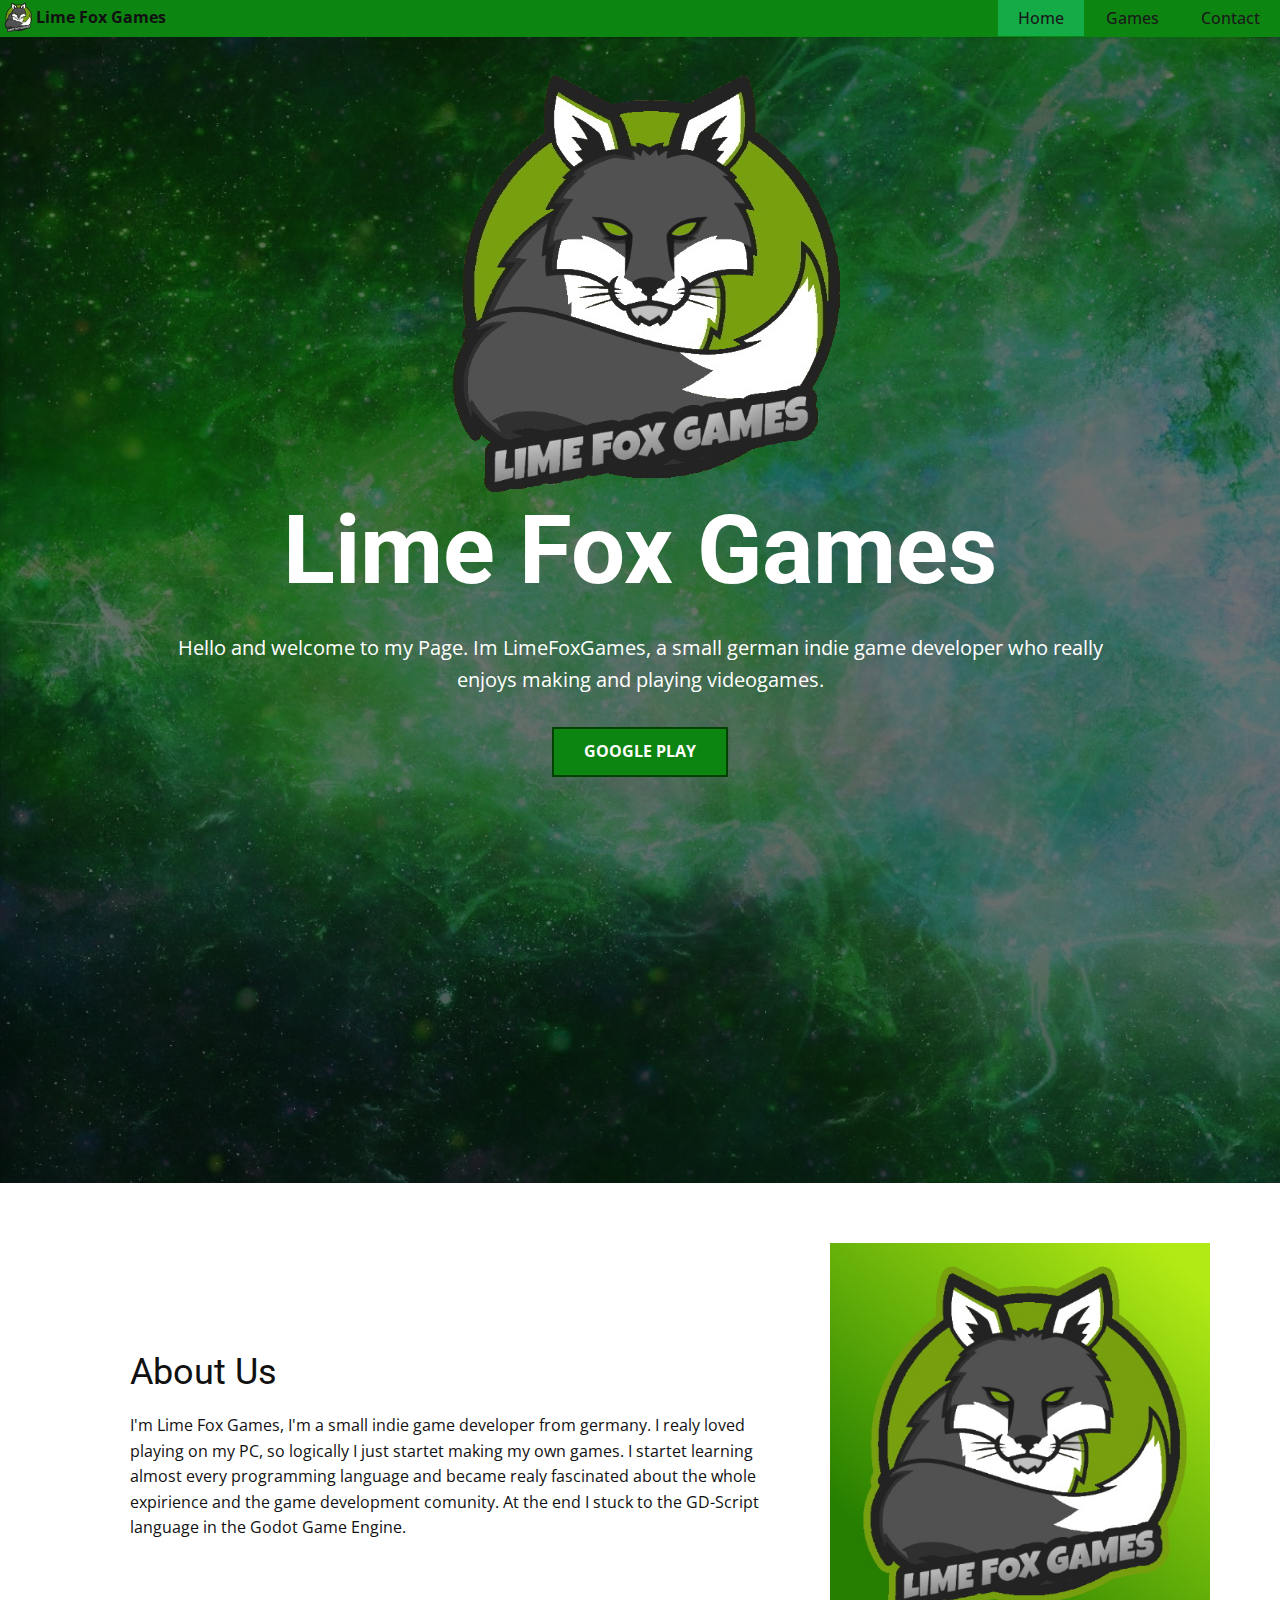
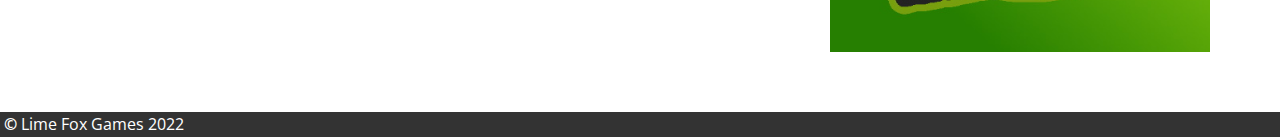
<file: index.html>
<!DOCTYPE html>
<html style="font-size: 16px;" lang="de"><head>
    <meta name="viewport" content="width=device-width, initial-scale=1.0">
    <meta charset="utf-8">
    <meta name="keywords" content="Lime Fox Games">
    <meta name="description" content="">
    <title>Home</title>
    <link rel="stylesheet" href="nicepage.css" media="screen">
<link rel="stylesheet" href="Home.css" media="screen">
    <script class="u-script" type="text/javascript" src="jquery.js" "="" defer=""></script>
    <script class="u-script" type="text/javascript" src="nicepage.js" "="" defer=""></script>
    <meta name="generator" content="Nicepage 4.17.10, nicepage.com">
    <link id="u-theme-google-font" rel="stylesheet" href="https://fonts.googleapis.com/css?family=Roboto:100,100i,300,300i,400,400i,500,500i,700,700i,900,900i|Open+Sans:300,300i,400,400i,500,500i,600,600i,700,700i,800,800i">



    <script type="application/ld+json">{
		"@context": "http://schema.org",
		"@type": "Organization",
		"name": "",
		"logo": "images/LimeFoxGames.png"
}</script>
    <meta name="theme-color" content="#478ac9">
    <meta property="og:title" content="Home">
    <meta property="og:type" content="website">
  </head>
  <body data-home-page="Home.html" data-home-page-title="Home" class="u-body u-stick-footer u-xl-mode" data-lang="de"><header class="u-clearfix u-custom-color-1 u-header u-sticky u-sticky-e69e u-header" id="sec-dc85"><a href="https://nicepage.com" class="u-align-left u-image u-logo u-image-1" data-image-width="512" data-image-height="512">
        <img src="images/LimeFoxGames.png" class="u-logo-image u-logo-image-1">
      </a><nav class="u-menu u-menu-one-level u-offcanvas u-menu-1">
        <div class="menu-collapse" style="font-size: 1rem; letter-spacing: 0px; font-weight: 500;">
          <a class="u-button-style u-custom-active-border-color u-custom-active-color u-custom-border u-custom-border-color u-custom-borders u-custom-hover-border-color u-custom-hover-color u-custom-left-right-menu-spacing u-custom-padding-bottom u-custom-text-active-color u-custom-text-color u-custom-text-decoration u-custom-text-hover-color u-custom-top-bottom-menu-spacing u-nav-link u-text-active-palette-1-base u-text-hover-palette-2-base" href="#">
            <svg class="u-svg-link" viewBox="0 0 24 24"><use xmlns:xlink="http://www.w3.org/1999/xlink" xlink:href="#menu-hamburger"></use></svg>
            <svg class="u-svg-content" version="1.1" id="menu-hamburger" viewBox="0 0 16 16" x="0px" y="0px" xmlns:xlink="http://www.w3.org/1999/xlink" xmlns="http://www.w3.org/2000/svg"><g><rect y="1" width="16" height="2"></rect><rect y="7" width="16" height="2"></rect><rect y="13" width="16" height="2"></rect>
</g></svg>
          </a>
        </div>
        <div class="u-custom-menu u-nav-container">
          <ul class="u-nav u-spacing-2 u-unstyled u-nav-1"><li class="u-nav-item"><a class="u-active-custom-color-2 u-border-active-palette-1-base u-border-hover-palette-1-base u-border-no-left u-border-no-right u-border-no-top u-button-style u-hover-custom-color-1 u-nav-link u-text-active-grey-90 u-text-grey-90 u-text-hover-grey-90" href="Home.html" style="padding: 10px 20px;">Home</a>
</li><li class="u-nav-item"><a class="u-active-custom-color-2 u-border-active-palette-1-base u-border-hover-palette-1-base u-border-no-left u-border-no-right u-border-no-top u-button-style u-hover-custom-color-1 u-nav-link u-text-active-grey-90 u-text-grey-90 u-text-hover-grey-90" href="Games.html" style="padding: 10px 20px;">Games</a>
</li><li class="u-nav-item"><a class="u-active-custom-color-2 u-border-active-palette-1-base u-border-hover-palette-1-base u-border-no-left u-border-no-right u-border-no-top u-button-style u-hover-custom-color-1 u-nav-link u-text-active-grey-90 u-text-grey-90 u-text-hover-grey-90" href="Contact.html" style="padding: 10px 20px;">Contact</a>
</li></ul>
        </div>
        <div class="u-custom-menu u-nav-container-collapse">
          <div class="u-black u-container-style u-inner-container-layout u-opacity u-opacity-95 u-sidenav">
            <div class="u-inner-container-layout u-sidenav-overflow">
              <div class="u-menu-close"></div>
              <ul class="u-align-center u-nav u-popupmenu-items u-unstyled u-nav-2"><li class="u-nav-item"><a class="u-button-style u-nav-link" href="Home.html">Home</a>
</li><li class="u-nav-item"><a class="u-button-style u-nav-link" href="Games.html">Games</a>
</li><li class="u-nav-item"><a class="u-button-style u-nav-link" href="Contact.html">Contact</a>
</li></ul>
            </div>
          </div>
          <div class="u-black u-menu-overlay u-opacity u-opacity-70"></div>
        </div>
      </nav><p class="u-align-left u-text u-text-default u-text-1">
        <span class="u-text-body-color">&nbsp; &nbsp; &nbsp; &nbsp; &nbsp;Lime Fox Games</span>
        <span class="u-text-black"></span>
      </p></header>
    <section class="u-align-center u-clearfix u-image u-shading u-section-1" src="" id="sec-b040" data-image-width="1920" data-image-height="1080">
      <div class="u-clearfix u-sheet u-sheet-1">
        <h1 class="u-text u-title u-text-1">Lime Fox Games</h1>
        <img class="u-image u-image-contain u-image-default u-preserve-proportions u-image-1" src="images/LimeFoxGames.png" alt="" data-image-width="512" data-image-height="512">
        <p class="u-large-text u-text u-text-variant u-text-2">Hello and welcome to my Page. Im LimeFoxGames, a small german indie game developer who really enjoys making and playing videogames.</p>
        <a href="https://play.google.com/store/apps/dev?id=4695399668595606570" class="u-border-2 u-border-custom-color-3 u-btn u-button-style u-custom-color-1 u-btn-1" target="_blank">Google Play</a>
      </div>
    </section>
    <section class="u-clearfix u-section-2" id="sec-a71b">
      <div class="u-clearfix u-sheet u-valign-middle u-sheet-1">
        <div class="u-clearfix u-expanded-width u-gutter-0 u-layout-spacing-vertical u-layout-wrap u-layout-wrap-1">
          <div class="u-layout">
            <div class="u-layout-row">
              <div class="u-align-left u-container-style u-layout-cell u-left-cell u-size-40 u-layout-cell-1">
                <div class="u-container-layout u-valign-middle u-container-layout-1">
                  <h2 class="u-text u-text-default u-text-1">About Us</h2>
                  <p class="u-text u-text-2">I'm Lime Fox Games, I'm a small indie game developer from germany. I realy loved playing on my PC, so logically I just startet making my own games. I startet learning almost every programming language and became realy fascinated about the whole expirience and the game development comunity. At the end I stuck to the GD-Script language in the Godot Game Engine.</p>
                </div>
              </div>
              <div class="u-container-style u-image u-layout-cell u-right-cell u-size-20 u-image-1" src="" data-image-width="512" data-image-height="512">
                <div class="u-container-layout u-container-layout-2"></div>
              </div>
            </div>
          </div>
        </div>
      </div>
    </section>


    <footer class="u-align-center u-clearfix u-footer u-grey-80 u-valign-middle u-footer" id="sec-7dda"><p class="u-text u-text-default u-text-1"><b>&nbsp;©&nbsp;</b>Lime Fox Games 2022
      </p></footer>

</body></html>
</file>
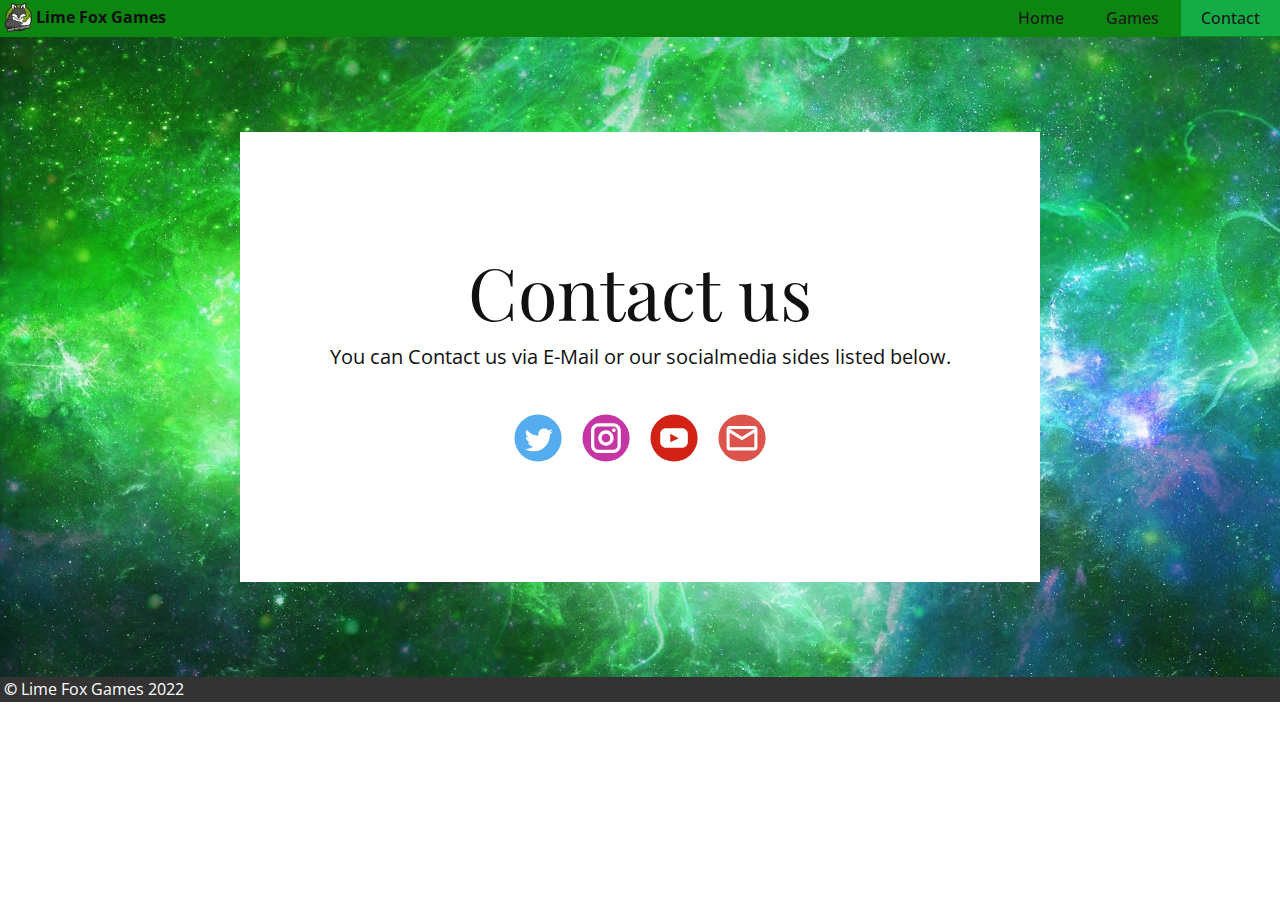
<file: Contact.html>
<!DOCTYPE html>
<html style="font-size: 16px;" lang="de"><head>
    <meta name="viewport" content="width=device-width, initial-scale=1.0">
    <meta charset="utf-8">
    <meta name="keywords" content="Contact us">
    <meta name="description" content="">
    <title>Contact</title>
    <link rel="stylesheet" href="nicepage.css" media="screen">
<link rel="stylesheet" href="Contact.css" media="screen">
    <script class="u-script" type="text/javascript" src="jquery.js" "="" defer=""></script>
    <script class="u-script" type="text/javascript" src="nicepage.js" "="" defer=""></script>
    <meta name="generator" content="Nicepage 4.17.10, nicepage.com">
    <link id="u-theme-google-font" rel="stylesheet" href="https://fonts.googleapis.com/css?family=Roboto:100,100i,300,300i,400,400i,500,500i,700,700i,900,900i|Open+Sans:300,300i,400,400i,500,500i,600,600i,700,700i,800,800i">
    <link id="u-page-google-font" rel="stylesheet" href="https://fonts.googleapis.com/css?family=Playfair+Display:400,400i,500,500i,600,600i,700,700i,800,800i,900,900i">


    <script type="application/ld+json">{
		"@context": "http://schema.org",
		"@type": "Organization",
		"name": "",
		"logo": "images/LimeFoxGames.png"
}</script>
    <meta name="theme-color" content="#478ac9">
    <meta property="og:title" content="Contact">
    <meta property="og:type" content="website">
  </head>
  <body class="u-body u-xl-mode" data-lang="de"><header class="u-clearfix u-custom-color-1 u-header u-sticky u-sticky-e69e u-header" id="sec-dc85"><a href="https://nicepage.com" class="u-align-left u-image u-logo u-image-1" data-image-width="512" data-image-height="512">
        <img src="images/LimeFoxGames.png" class="u-logo-image u-logo-image-1">
      </a><nav class="u-menu u-menu-one-level u-offcanvas u-menu-1">
        <div class="menu-collapse" style="font-size: 1rem; letter-spacing: 0px; font-weight: 500;">
          <a class="u-button-style u-custom-active-border-color u-custom-active-color u-custom-border u-custom-border-color u-custom-borders u-custom-hover-border-color u-custom-hover-color u-custom-left-right-menu-spacing u-custom-padding-bottom u-custom-text-active-color u-custom-text-color u-custom-text-decoration u-custom-text-hover-color u-custom-top-bottom-menu-spacing u-nav-link u-text-active-palette-1-base u-text-hover-palette-2-base" href="#">
            <svg class="u-svg-link" viewBox="0 0 24 24"><use xmlns:xlink="http://www.w3.org/1999/xlink" xlink:href="#menu-hamburger"></use></svg>
            <svg class="u-svg-content" version="1.1" id="menu-hamburger" viewBox="0 0 16 16" x="0px" y="0px" xmlns:xlink="http://www.w3.org/1999/xlink" xmlns="http://www.w3.org/2000/svg"><g><rect y="1" width="16" height="2"></rect><rect y="7" width="16" height="2"></rect><rect y="13" width="16" height="2"></rect>
</g></svg>
          </a>
        </div>
        <div class="u-custom-menu u-nav-container">
          <ul class="u-nav u-spacing-2 u-unstyled u-nav-1"><li class="u-nav-item"><a class="u-active-custom-color-2 u-border-active-palette-1-base u-border-hover-palette-1-base u-border-no-left u-border-no-right u-border-no-top u-button-style u-hover-custom-color-1 u-nav-link u-text-active-grey-90 u-text-grey-90 u-text-hover-grey-90" href="Home.html" style="padding: 10px 20px;">Home</a>
</li><li class="u-nav-item"><a class="u-active-custom-color-2 u-border-active-palette-1-base u-border-hover-palette-1-base u-border-no-left u-border-no-right u-border-no-top u-button-style u-hover-custom-color-1 u-nav-link u-text-active-grey-90 u-text-grey-90 u-text-hover-grey-90" href="Games.html" style="padding: 10px 20px;">Games</a>
</li><li class="u-nav-item"><a class="u-active-custom-color-2 u-border-active-palette-1-base u-border-hover-palette-1-base u-border-no-left u-border-no-right u-border-no-top u-button-style u-hover-custom-color-1 u-nav-link u-text-active-grey-90 u-text-grey-90 u-text-hover-grey-90" href="Contact.html" style="padding: 10px 20px;">Contact</a>
</li></ul>
        </div>
        <div class="u-custom-menu u-nav-container-collapse">
          <div class="u-black u-container-style u-inner-container-layout u-opacity u-opacity-95 u-sidenav">
            <div class="u-inner-container-layout u-sidenav-overflow">
              <div class="u-menu-close"></div>
              <ul class="u-align-center u-nav u-popupmenu-items u-unstyled u-nav-2"><li class="u-nav-item"><a class="u-button-style u-nav-link" href="Home.html">Home</a>
</li><li class="u-nav-item"><a class="u-button-style u-nav-link" href="Games.html">Games</a>
</li><li class="u-nav-item"><a class="u-button-style u-nav-link" href="Contact.html">Contact</a>
</li></ul>
            </div>
          </div>
          <div class="u-black u-menu-overlay u-opacity u-opacity-70"></div>
        </div>
      </nav><p class="u-align-left u-text u-text-default u-text-1">
        <span class="u-text-body-color">&nbsp; &nbsp; &nbsp; &nbsp; &nbsp;Lime Fox Games</span>
        <span class="u-text-black"></span>
      </p></header>
    <section class="u-align-center u-clearfix u-image u-section-1" src="" data-image-width="1920" data-image-height="1080" id="carousel_6129">
      <div class="u-clearfix u-sheet u-valign-middle u-sheet-1">
        <div class="u-align-center u-container-style u-expanded-width-sm u-expanded-width-xs u-group u-white u-group-1">
          <div class="u-container-layout u-valign-middle u-container-layout-1">
            <h2 class="u-custom-font u-font-playfair-display u-text u-text-default u-text-1">Contact us</h2>
            <p class="u-large-text u-text u-text-variant u-text-2">You can Contact us via E-Mail or our socialmedia sides listed below.</p>
            <div class="u-social-icons u-spacing-20 u-social-icons-1">
              <a class="u-social-url" title="twitter" target="_blank" href="https://twitter.com/limefoxgames"><span class="u-icon u-social-icon u-social-twitter u-icon-1"><svg class="u-svg-link" preserveAspectRatio="xMidYMin slice" viewBox="0 0 112 112" style=""><use xmlns:xlink="http://www.w3.org/1999/xlink" xlink:href="#svg-050c"></use></svg><svg class="u-svg-content" viewBox="0 0 112 112" x="0" y="0" id="svg-050c"><circle fill="currentColor" class="st0" cx="56.1" cy="56.1" r="55"></circle><path fill="#FFFFFF" d="M83.8,47.3c0,0.6,0,1.2,0,1.7c0,17.7-13.5,38.2-38.2,38.2C38,87.2,31,85,25,81.2c1,0.1,2.1,0.2,3.2,0.2
            c6.3,0,12.1-2.1,16.7-5.7c-5.9-0.1-10.8-4-12.5-9.3c0.8,0.2,1.7,0.2,2.5,0.2c1.2,0,2.4-0.2,3.5-0.5c-6.1-1.2-10.8-6.7-10.8-13.1
            c0-0.1,0-0.1,0-0.2c1.8,1,3.9,1.6,6.1,1.7c-3.6-2.4-6-6.5-6-11.2c0-2.5,0.7-4.8,1.8-6.7c6.6,8.1,16.5,13.5,27.6,14
            c-0.2-1-0.3-2-0.3-3.1c0-7.4,6-13.4,13.4-13.4c3.9,0,7.3,1.6,9.8,4.2c3.1-0.6,5.9-1.7,8.5-3.3c-1,3.1-3.1,5.8-5.9,7.4
            c2.7-0.3,5.3-1,7.7-2.1C88.7,43,86.4,45.4,83.8,47.3z"></path></svg></span>
              </a>
              <a class="u-social-url" title="instagram" target="_blank" href="https://www.instagram.com/LimeFoxGames/"><span class="u-icon u-social-icon u-social-instagram u-icon-2"><svg class="u-svg-link" preserveAspectRatio="xMidYMin slice" viewBox="0 0 112 112" style=""><use xmlns:xlink="http://www.w3.org/1999/xlink" xlink:href="#svg-44bd"></use></svg><svg class="u-svg-content" viewBox="0 0 112 112" x="0" y="0" id="svg-44bd"><circle fill="currentColor" cx="56.1" cy="56.1" r="55"></circle><path fill="#FFFFFF" d="M55.9,38.2c-9.9,0-17.9,8-17.9,17.9C38,66,46,74,55.9,74c9.9,0,17.9-8,17.9-17.9C73.8,46.2,65.8,38.2,55.9,38.2
            z M55.9,66.4c-5.7,0-10.3-4.6-10.3-10.3c-0.1-5.7,4.6-10.3,10.3-10.3c5.7,0,10.3,4.6,10.3,10.3C66.2,61.8,61.6,66.4,55.9,66.4z"></path><path fill="#FFFFFF" d="M74.3,33.5c-2.3,0-4.2,1.9-4.2,4.2s1.9,4.2,4.2,4.2s4.2-1.9,4.2-4.2S76.6,33.5,74.3,33.5z"></path><path fill="#FFFFFF" d="M73.1,21.3H38.6c-9.7,0-17.5,7.9-17.5,17.5v34.5c0,9.7,7.9,17.6,17.5,17.6h34.5c9.7,0,17.5-7.9,17.5-17.5V38.8
            C90.6,29.1,82.7,21.3,73.1,21.3z M83,73.3c0,5.5-4.5,9.9-9.9,9.9H38.6c-5.5,0-9.9-4.5-9.9-9.9V38.8c0-5.5,4.5-9.9,9.9-9.9h34.5
            c5.5,0,9.9,4.5,9.9,9.9V73.3z"></path></svg></span>
              </a>
              <a class="u-social-url" target="_blank" data-type="YouTube" title="YouTube" href="https://www.youtube.com/channel/UCEjTPU0OaLHPJREJJIT8NSw"><span class="u-icon u-social-icon u-social-youtube u-icon-3"><svg class="u-svg-link" preserveAspectRatio="xMidYMin slice" viewBox="0 0 112 112" style=""><use xmlns:xlink="http://www.w3.org/1999/xlink" xlink:href="#svg-f0cf"></use></svg><svg class="u-svg-content" viewBox="0 0 112 112" x="0" y="0" id="svg-f0cf"><circle fill="currentColor" cx="56.1" cy="56.1" r="55"></circle><path fill="#FFFFFF" d="M74.9,33.3H37.3c-7.4,0-13.4,6-13.4,13.4v18.8c0,7.4,6,13.4,13.4,13.4h37.6c7.4,0,13.4-6,13.4-13.4V46.7 C88.3,39.3,82.3,33.3,74.9,33.3L74.9,33.3z M65.9,57l-17.6,8.4c-0.5,0.2-1-0.1-1-0.6V47.5c0-0.5,0.6-0.9,1-0.6l17.6,8.9 C66.4,56,66.4,56.8,65.9,57L65.9,57z"></path></svg></span>
              </a>
              <a class="u-social-url" target="_blank" data-type="Email" title="Email" href="mailto:limefoxgame@gmail.com"><span class="u-icon u-social-email u-social-icon u-icon-4"><svg class="u-svg-link" preserveAspectRatio="xMidYMin slice" viewBox="0 0 112 112" style=""><use xmlns:xlink="http://www.w3.org/1999/xlink" xlink:href="#svg-293b"></use></svg><svg class="u-svg-content" viewBox="0 0 112 112" x="0" y="0" id="svg-293b"><circle fill="currentColor" cx="56.1" cy="56.1" r="55"></circle><path id="path3864" fill="#FFFFFF" d="M27.2,28h57.6c4,0,7.2,3.2,7.2,7.2l0,0v42.7c0,3.9-3.2,7.2-7.2,7.2l0,0H27.2
	c-4,0-7.2-3.2-7.2-7.2V35.2C20,31.1,23.2,28,27.2,28 M56,52.9l28.8-17.8H27.2L56,52.9 M27.2,77.7h57.6V43.5L56,61.3L27.2,43.5V77.7z
	"></path></svg></span>
              </a>
            </div>
          </div>
        </div>
      </div>
    </section>


    <footer class="u-align-center u-clearfix u-footer u-grey-80 u-valign-middle u-footer" id="sec-7dda"><p class="u-text u-text-default u-text-1"><b>&nbsp;©&nbsp;</b>Lime Fox Games 2022
      </p></footer>

</body></html>
</file>
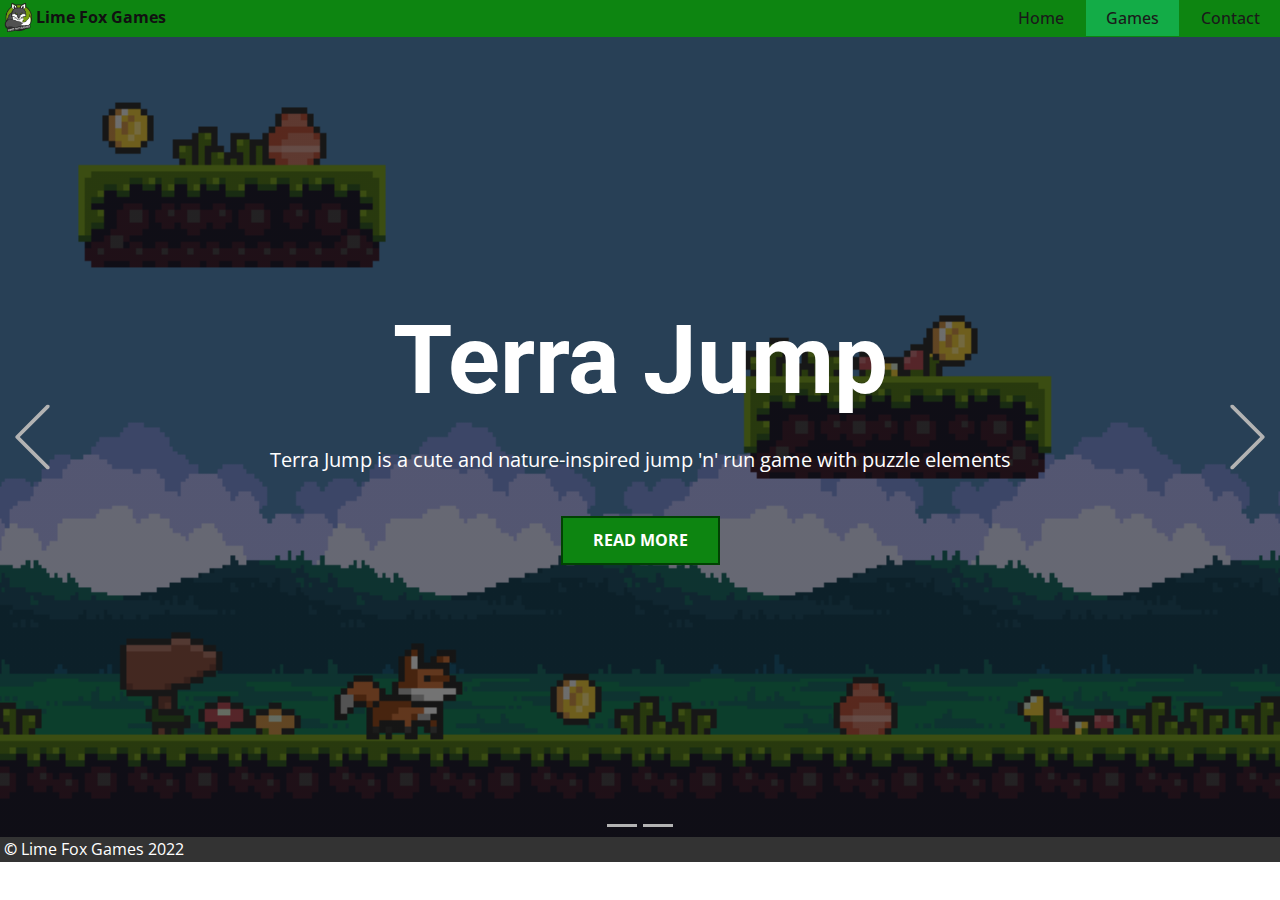
<file: Games.html>
<!DOCTYPE html>
<html style="font-size: 16px;" lang="de"><head>
    <meta name="viewport" content="width=device-width, initial-scale=1.0">
    <meta charset="utf-8">
    <meta name="keywords" content="Terra Jump, Deep Space">
    <meta name="description" content="">
    <title>Games</title>
    <link rel="stylesheet" href="nicepage.css" media="screen">
<link rel="stylesheet" href="Games.css" media="screen">
    <script class="u-script" type="text/javascript" src="jquery.js" "="" defer=""></script>
    <script class="u-script" type="text/javascript" src="nicepage.js" "="" defer=""></script>
    <meta name="generator" content="Nicepage 4.17.10, nicepage.com">
    <link id="u-theme-google-font" rel="stylesheet" href="https://fonts.googleapis.com/css?family=Roboto:100,100i,300,300i,400,400i,500,500i,700,700i,900,900i|Open+Sans:300,300i,400,400i,500,500i,600,600i,700,700i,800,800i">


    <script type="application/ld+json">{
		"@context": "http://schema.org",
		"@type": "Organization",
		"name": "",
		"logo": "images/LimeFoxGames.png"
}</script>
    <meta name="theme-color" content="#478ac9">
    <meta property="og:title" content="Games">
    <meta property="og:type" content="website">
  </head>
  <body class="u-body u-xl-mode" data-lang="de"><header class="u-clearfix u-custom-color-1 u-header u-sticky u-sticky-e69e u-header" id="sec-dc85"><a href="https://nicepage.com" class="u-align-left u-image u-logo u-image-1" data-image-width="512" data-image-height="512">
        <img src="images/LimeFoxGames.png" class="u-logo-image u-logo-image-1">
      </a><nav class="u-menu u-menu-one-level u-offcanvas u-menu-1">
        <div class="menu-collapse" style="font-size: 1rem; letter-spacing: 0px; font-weight: 500;">
          <a class="u-button-style u-custom-active-border-color u-custom-active-color u-custom-border u-custom-border-color u-custom-borders u-custom-hover-border-color u-custom-hover-color u-custom-left-right-menu-spacing u-custom-padding-bottom u-custom-text-active-color u-custom-text-color u-custom-text-decoration u-custom-text-hover-color u-custom-top-bottom-menu-spacing u-nav-link u-text-active-palette-1-base u-text-hover-palette-2-base" href="#">
            <svg class="u-svg-link" viewBox="0 0 24 24"><use xmlns:xlink="http://www.w3.org/1999/xlink" xlink:href="#menu-hamburger"></use></svg>
            <svg class="u-svg-content" version="1.1" id="menu-hamburger" viewBox="0 0 16 16" x="0px" y="0px" xmlns:xlink="http://www.w3.org/1999/xlink" xmlns="http://www.w3.org/2000/svg"><g><rect y="1" width="16" height="2"></rect><rect y="7" width="16" height="2"></rect><rect y="13" width="16" height="2"></rect>
</g></svg>
          </a>
        </div>
        <div class="u-custom-menu u-nav-container">
          <ul class="u-nav u-spacing-2 u-unstyled u-nav-1"><li class="u-nav-item"><a class="u-active-custom-color-2 u-border-active-palette-1-base u-border-hover-palette-1-base u-border-no-left u-border-no-right u-border-no-top u-button-style u-hover-custom-color-1 u-nav-link u-text-active-grey-90 u-text-grey-90 u-text-hover-grey-90" href="Home.html" style="padding: 10px 20px;">Home</a>
</li><li class="u-nav-item"><a class="u-active-custom-color-2 u-border-active-palette-1-base u-border-hover-palette-1-base u-border-no-left u-border-no-right u-border-no-top u-button-style u-hover-custom-color-1 u-nav-link u-text-active-grey-90 u-text-grey-90 u-text-hover-grey-90" href="Games.html" style="padding: 10px 20px;">Games</a>
</li><li class="u-nav-item"><a class="u-active-custom-color-2 u-border-active-palette-1-base u-border-hover-palette-1-base u-border-no-left u-border-no-right u-border-no-top u-button-style u-hover-custom-color-1 u-nav-link u-text-active-grey-90 u-text-grey-90 u-text-hover-grey-90" href="Contact.html" style="padding: 10px 20px;">Contact</a>
</li></ul>
        </div>
        <div class="u-custom-menu u-nav-container-collapse">
          <div class="u-black u-container-style u-inner-container-layout u-opacity u-opacity-95 u-sidenav">
            <div class="u-inner-container-layout u-sidenav-overflow">
              <div class="u-menu-close"></div>
              <ul class="u-align-center u-nav u-popupmenu-items u-unstyled u-nav-2"><li class="u-nav-item"><a class="u-button-style u-nav-link" href="Home.html">Home</a>
</li><li class="u-nav-item"><a class="u-button-style u-nav-link" href="Games.html">Games</a>
</li><li class="u-nav-item"><a class="u-button-style u-nav-link" href="Contact.html">Contact</a>
</li></ul>
            </div>
          </div>
          <div class="u-black u-menu-overlay u-opacity u-opacity-70"></div>
        </div>
      </nav><p class="u-align-left u-text u-text-default u-text-1">
        <span class="u-text-body-color">&nbsp; &nbsp; &nbsp; &nbsp; &nbsp;Lime Fox Games</span>
        <span class="u-text-black"></span>
      </p></header>
    <section class="u-carousel u-slide u-block-da49-1" id="carousel_dc0e" data-interval="5000" data-u-ride="carousel">
      <ol class="u-absolute-hcenter u-carousel-indicators u-block-da49-2">
        <li data-u-target="#carousel_dc0e" class="u-active u-grey-30" data-u-slide-to="0"></li>
        <li data-u-target="#carousel_dc0e" class="u-grey-30" data-u-slide-to="1"></li>
      </ol>
      <div class="u-carousel-inner" role="listbox">
        <div class="u-active u-align-center u-carousel-item u-clearfix u-image u-shading u-section-1-1" src="" data-image-width="1024" data-image-height="500">
          <div class="u-clearfix u-sheet u-valign-middle u-sheet-1">
            <h1 class="u-text u-text-default u-title u-text-1">Terra Jump<br>
            </h1>
            <p class="u-large-text u-text u-text-default u-text-variant u-text-2"> Terra Jump is a cute and nature-inspired jump 'n' run game with puzzle elements</p>
            <a href="#" class="u-border-2 u-border-custom-color-3 u-border-hover-custom-color-2 u-btn u-button-style u-custom-color-1 u-btn-1">Read More</a>
          </div>
        </div>
        <div class="u-align-center u-carousel-item u-clearfix u-image u-shading u-section-1-2" src="" data-image-width="1980" data-image-height="1200">
          <div class="u-clearfix u-sheet u-valign-middle u-sheet-1">
            <h1 class="u-text u-text-default u-title u-text-1">Deep Space<br>
            </h1>
            <p class="u-large-text u-text u-text-default u-text-variant u-text-2"> Deep Space is a game about flying a rocket through the universe while avoiding dangers</p>
            <a href="#" class="u-border-2 u-border-custom-color-3 u-border-hover-custom-color-2 u-btn u-button-style u-custom-color-1 u-btn-1">Read More</a>
          </div>
        </div>
      </div>
      <a class="u-absolute-vcenter u-carousel-control u-carousel-control-prev u-text-grey-30 u-block-da49-3" href="#carousel_dc0e" role="button" data-u-slide="prev">
        <span aria-hidden="true">
          <svg class="u-svg-link" viewBox="0 0 477.175 477.175"><path d="M145.188,238.575l215.5-215.5c5.3-5.3,5.3-13.8,0-19.1s-13.8-5.3-19.1,0l-225.1,225.1c-5.3,5.3-5.3,13.8,0,19.1l225.1,225
                    c2.6,2.6,6.1,4,9.5,4s6.9-1.3,9.5-4c5.3-5.3,5.3-13.8,0-19.1L145.188,238.575z"></path></svg>
        </span>
        <span class="sr-only">Previous</span>
      </a>
      <a class="u-absolute-vcenter u-carousel-control u-carousel-control-next u-text-grey-30 u-block-da49-4" href="#carousel_dc0e" role="button" data-u-slide="next">
        <span aria-hidden="true">
          <svg class="u-svg-link" viewBox="0 0 477.175 477.175"><path d="M360.731,229.075l-225.1-225.1c-5.3-5.3-13.8-5.3-19.1,0s-5.3,13.8,0,19.1l215.5,215.5l-215.5,215.5
                    c-5.3,5.3-5.3,13.8,0,19.1c2.6,2.6,6.1,4,9.5,4c3.4,0,6.9-1.3,9.5-4l225.1-225.1C365.931,242.875,365.931,234.275,360.731,229.075z"></path></svg>
        </span>
        <span class="sr-only">Weiter</span>
      </a>
    </section>


    <footer class="u-align-center u-clearfix u-footer u-grey-80 u-valign-middle u-footer" id="sec-7dda"><p class="u-text u-text-default u-text-1"><b>&nbsp;©&nbsp;</b>Lime Fox Games 2022
      </p></footer>

</body></html>
</file>
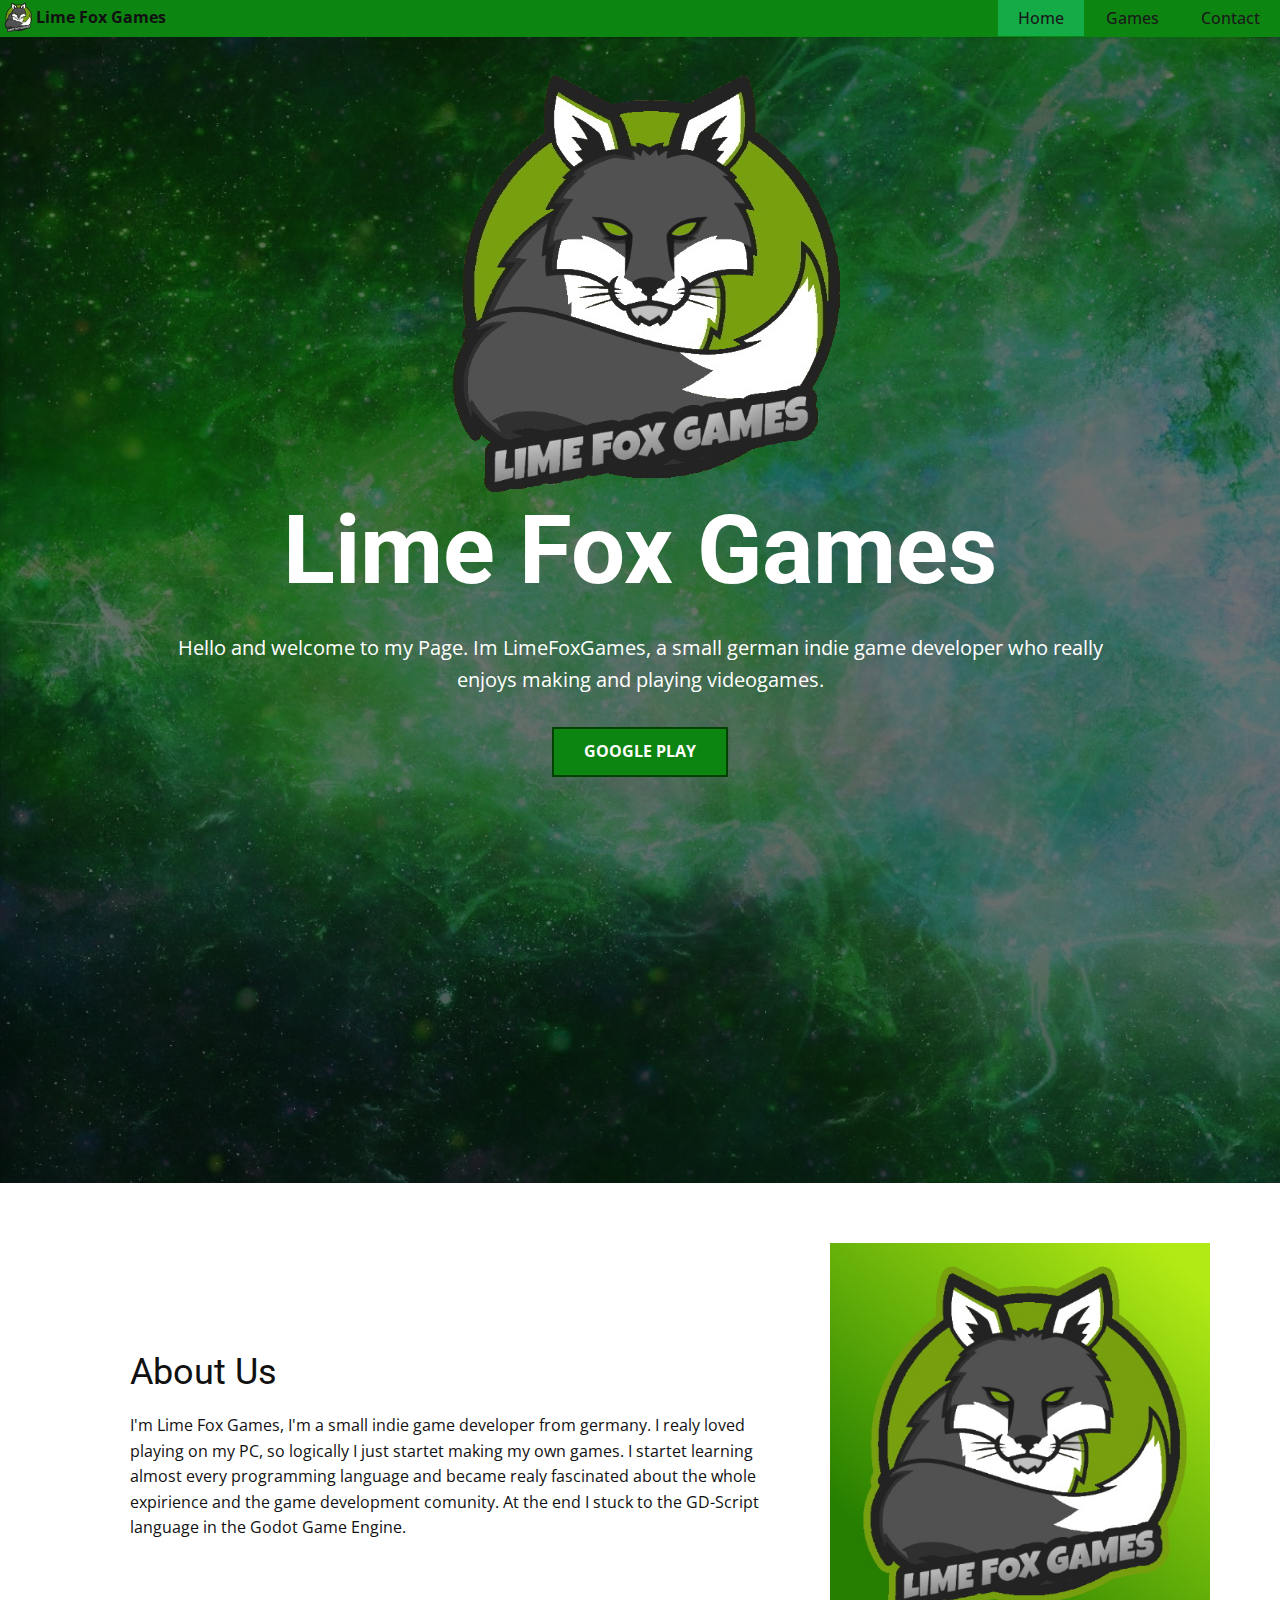
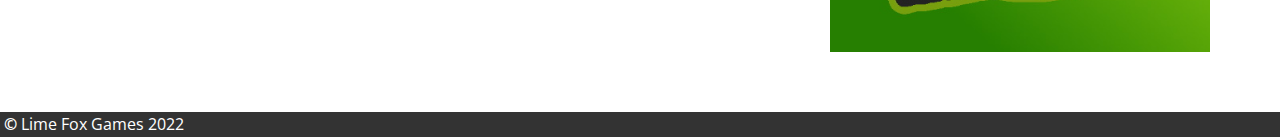
<file: Home.html>
<!DOCTYPE html>
<html style="font-size: 16px;" lang="de"><head>
    <meta name="viewport" content="width=device-width, initial-scale=1.0">
    <meta charset="utf-8">
    <meta name="keywords" content="Lime Fox Games">
    <meta name="description" content="">
    <title>Home</title>
    <link rel="stylesheet" href="nicepage.css" media="screen">
<link rel="stylesheet" href="Home.css" media="screen">
    <script class="u-script" type="text/javascript" src="jquery.js" "="" defer=""></script>
    <script class="u-script" type="text/javascript" src="nicepage.js" "="" defer=""></script>
    <meta name="generator" content="Nicepage 4.17.10, nicepage.com">
    <link id="u-theme-google-font" rel="stylesheet" href="https://fonts.googleapis.com/css?family=Roboto:100,100i,300,300i,400,400i,500,500i,700,700i,900,900i|Open+Sans:300,300i,400,400i,500,500i,600,600i,700,700i,800,800i">



    <script type="application/ld+json">{
		"@context": "http://schema.org",
		"@type": "Organization",
		"name": "",
		"logo": "images/LimeFoxGames.png"
}</script>
    <meta name="theme-color" content="#478ac9">
    <meta property="og:title" content="Home">
    <meta property="og:type" content="website">
  </head>
  <body class="u-body u-stick-footer u-xl-mode" data-lang="de"><header class="u-clearfix u-custom-color-1 u-header u-sticky u-sticky-e69e u-header" id="sec-dc85"><a href="https://nicepage.com" class="u-align-left u-image u-logo u-image-1" data-image-width="512" data-image-height="512">
        <img src="images/LimeFoxGames.png" class="u-logo-image u-logo-image-1">
      </a><nav class="u-menu u-menu-one-level u-offcanvas u-menu-1">
        <div class="menu-collapse" style="font-size: 1rem; letter-spacing: 0px; font-weight: 500;">
          <a class="u-button-style u-custom-active-border-color u-custom-active-color u-custom-border u-custom-border-color u-custom-borders u-custom-hover-border-color u-custom-hover-color u-custom-left-right-menu-spacing u-custom-padding-bottom u-custom-text-active-color u-custom-text-color u-custom-text-decoration u-custom-text-hover-color u-custom-top-bottom-menu-spacing u-nav-link u-text-active-palette-1-base u-text-hover-palette-2-base" href="#">
            <svg class="u-svg-link" viewBox="0 0 24 24"><use xmlns:xlink="http://www.w3.org/1999/xlink" xlink:href="#menu-hamburger"></use></svg>
            <svg class="u-svg-content" version="1.1" id="menu-hamburger" viewBox="0 0 16 16" x="0px" y="0px" xmlns:xlink="http://www.w3.org/1999/xlink" xmlns="http://www.w3.org/2000/svg"><g><rect y="1" width="16" height="2"></rect><rect y="7" width="16" height="2"></rect><rect y="13" width="16" height="2"></rect>
</g></svg>
          </a>
        </div>
        <div class="u-custom-menu u-nav-container">
          <ul class="u-nav u-spacing-2 u-unstyled u-nav-1"><li class="u-nav-item"><a class="u-active-custom-color-2 u-border-active-palette-1-base u-border-hover-palette-1-base u-border-no-left u-border-no-right u-border-no-top u-button-style u-hover-custom-color-1 u-nav-link u-text-active-grey-90 u-text-grey-90 u-text-hover-grey-90" href="Home.html" style="padding: 10px 20px;">Home</a>
</li><li class="u-nav-item"><a class="u-active-custom-color-2 u-border-active-palette-1-base u-border-hover-palette-1-base u-border-no-left u-border-no-right u-border-no-top u-button-style u-hover-custom-color-1 u-nav-link u-text-active-grey-90 u-text-grey-90 u-text-hover-grey-90" href="Games.html" style="padding: 10px 20px;">Games</a>
</li><li class="u-nav-item"><a class="u-active-custom-color-2 u-border-active-palette-1-base u-border-hover-palette-1-base u-border-no-left u-border-no-right u-border-no-top u-button-style u-hover-custom-color-1 u-nav-link u-text-active-grey-90 u-text-grey-90 u-text-hover-grey-90" href="Contact.html" style="padding: 10px 20px;">Contact</a>
</li></ul>
        </div>
        <div class="u-custom-menu u-nav-container-collapse">
          <div class="u-black u-container-style u-inner-container-layout u-opacity u-opacity-95 u-sidenav">
            <div class="u-inner-container-layout u-sidenav-overflow">
              <div class="u-menu-close"></div>
              <ul class="u-align-center u-nav u-popupmenu-items u-unstyled u-nav-2"><li class="u-nav-item"><a class="u-button-style u-nav-link" href="Home.html">Home</a>
</li><li class="u-nav-item"><a class="u-button-style u-nav-link" href="Games.html">Games</a>
</li><li class="u-nav-item"><a class="u-button-style u-nav-link" href="Contact.html">Contact</a>
</li></ul>
            </div>
          </div>
          <div class="u-black u-menu-overlay u-opacity u-opacity-70"></div>
        </div>
      </nav><p class="u-align-left u-text u-text-default u-text-1">
        <span class="u-text-body-color">&nbsp; &nbsp; &nbsp; &nbsp; &nbsp;Lime Fox Games</span>
        <span class="u-text-black"></span>
      </p></header>
    <section class="u-align-center u-clearfix u-image u-shading u-section-1" src="" id="sec-b040" data-image-width="1920" data-image-height="1080">
      <div class="u-clearfix u-sheet u-sheet-1">
        <h1 class="u-text u-title u-text-1">Lime Fox Games</h1>
        <img class="u-image u-image-contain u-image-default u-preserve-proportions u-image-1" src="images/LimeFoxGames.png" alt="" data-image-width="512" data-image-height="512">
        <p class="u-large-text u-text u-text-variant u-text-2">Hello and welcome to my Page. Im LimeFoxGames, a small german indie game developer who really enjoys making and playing videogames.</p>
        <a href="https://play.google.com/store/apps/dev?id=4695399668595606570" class="u-border-2 u-border-custom-color-3 u-btn u-button-style u-custom-color-1 u-btn-1" target="_blank">Google Play</a>
      </div>
    </section>
    <section class="u-clearfix u-section-2" id="sec-a71b">
      <div class="u-clearfix u-sheet u-valign-middle u-sheet-1">
        <div class="u-clearfix u-expanded-width u-gutter-0 u-layout-spacing-vertical u-layout-wrap u-layout-wrap-1">
          <div class="u-layout">
            <div class="u-layout-row">
              <div class="u-align-left u-container-style u-layout-cell u-left-cell u-size-40 u-layout-cell-1">
                <div class="u-container-layout u-valign-middle u-container-layout-1">
                  <h2 class="u-text u-text-default u-text-1">About Us</h2>
                  <p class="u-text u-text-2">I'm Lime Fox Games, I'm a small indie game developer from germany. I realy loved playing on my PC, so logically I just startet making my own games. I startet learning almost every programming language and became realy fascinated about the whole expirience and the game development comunity. At the end I stuck to the GD-Script language in the Godot Game Engine.</p>
                </div>
              </div>
              <div class="u-container-style u-image u-layout-cell u-right-cell u-size-20 u-image-1" src="" data-image-width="512" data-image-height="512">
                <div class="u-container-layout u-container-layout-2"></div>
              </div>
            </div>
          </div>
        </div>
      </div>
    </section>


    <footer class="u-align-center u-clearfix u-footer u-grey-80 u-valign-middle u-footer" id="sec-7dda"><p class="u-text u-text-default u-text-1"><b>&nbsp;©&nbsp;</b>Lime Fox Games 2022
      </p></footer>

</body></html>
</file>
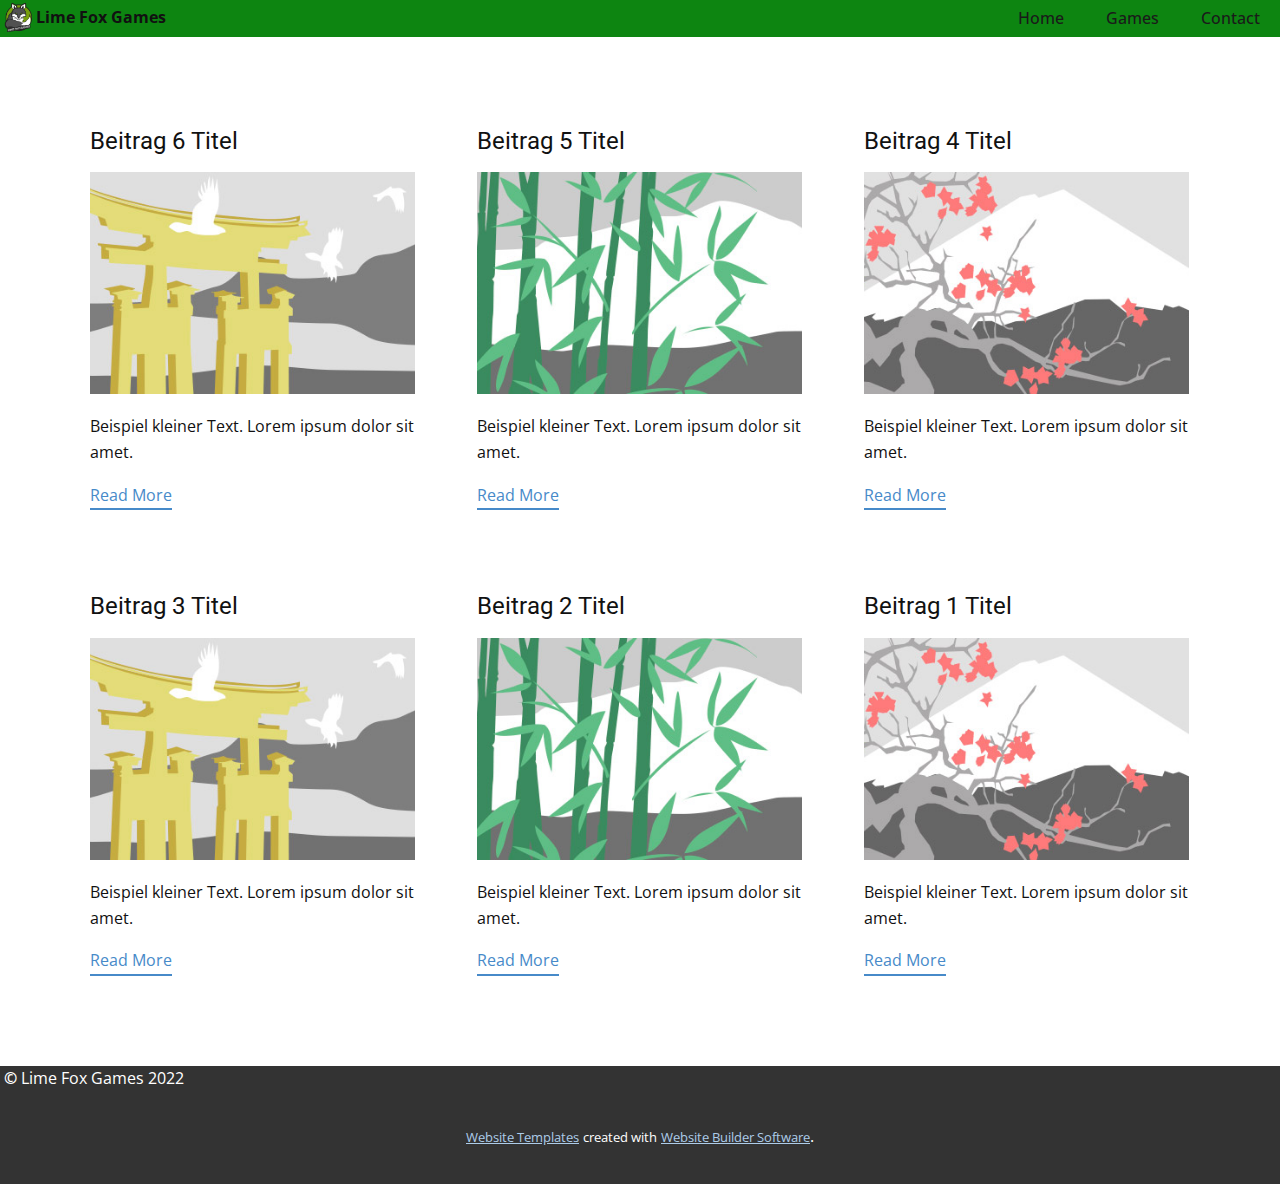
<file: blog/blog.html>
<html style="font-size: 16px;" lang="de"><head>
    <meta name="viewport" content="width=device-width, initial-scale=1.0">
    <meta charset="utf-8">
    <meta name="keywords" content="">
    <meta name="description" content="">
    <title>Blog Template</title>
    <link rel="stylesheet" href="../nicepage.css" media="screen">
<link rel="stylesheet" href="../Blog-Template.css" media="screen">
    <script class="u-script" type="text/javascript" src="../jquery.js" "="" defer=""></script>
    <script class="u-script" type="text/javascript" src="../nicepage.js" "="" defer=""></script>
    <meta name="generator" content="Nicepage 4.17.10, nicepage.com">
    <link id="u-theme-google-font" rel="stylesheet" href="https://fonts.googleapis.com/css?family=Roboto:100,100i,300,300i,400,400i,500,500i,700,700i,900,900i|Open+Sans:300,300i,400,400i,500,500i,600,600i,700,700i,800,800i">
    
    
    <script type="application/ld+json">{
		"@context": "http://schema.org",
		"@type": "Organization",
		"name": "",
		"logo": "images/LimeFoxGames.png"
}</script>
    <meta name="theme-color" content="#478ac9">
  </head>
  <body class="u-body u-xl-mode" data-lang="de"><header class="u-clearfix u-custom-color-1 u-header u-sticky u-sticky-e69e u-header" id="sec-dc85"><a href="https://nicepage.com" class="u-align-left u-image u-logo u-image-1" data-image-width="512" data-image-height="512">
        <img src="../images/LimeFoxGames.png" class="u-logo-image u-logo-image-1">
      </a><nav class="u-menu u-menu-one-level u-offcanvas u-menu-1">
        <div class="menu-collapse" style="font-size: 1rem; letter-spacing: 0px; font-weight: 500;">
          <a class="u-button-style u-custom-active-border-color u-custom-active-color u-custom-border u-custom-border-color u-custom-borders u-custom-hover-border-color u-custom-hover-color u-custom-left-right-menu-spacing u-custom-padding-bottom u-custom-text-active-color u-custom-text-color u-custom-text-decoration u-custom-text-hover-color u-custom-top-bottom-menu-spacing u-nav-link u-text-active-palette-1-base u-text-hover-palette-2-base" href="#">
            <svg class="u-svg-link" viewBox="0 0 24 24"><use xmlns:xlink="http://www.w3.org/1999/xlink" xlink:href="#menu-hamburger"></use></svg>
            <svg class="u-svg-content" version="1.1" id="menu-hamburger" viewBox="0 0 16 16" x="0px" y="0px" xmlns:xlink="http://www.w3.org/1999/xlink" xmlns="http://www.w3.org/2000/svg"><g><rect y="1" width="16" height="2"></rect><rect y="7" width="16" height="2"></rect><rect y="13" width="16" height="2"></rect>
</g></svg>
          </a>
        </div>
        <div class="u-custom-menu u-nav-container">
          <ul class="u-nav u-spacing-2 u-unstyled u-nav-1"><li class="u-nav-item"><a class="u-active-custom-color-2 u-border-active-palette-1-base u-border-hover-palette-1-base u-border-no-left u-border-no-right u-border-no-top u-button-style u-hover-custom-color-1 u-nav-link u-text-active-grey-90 u-text-grey-90 u-text-hover-grey-90" href="../Home.html" style="padding: 10px 20px;">Home</a>
</li><li class="u-nav-item"><a class="u-active-custom-color-2 u-border-active-palette-1-base u-border-hover-palette-1-base u-border-no-left u-border-no-right u-border-no-top u-button-style u-hover-custom-color-1 u-nav-link u-text-active-grey-90 u-text-grey-90 u-text-hover-grey-90" href="../Games.html" style="padding: 10px 20px;">Games</a>
</li><li class="u-nav-item"><a class="u-active-custom-color-2 u-border-active-palette-1-base u-border-hover-palette-1-base u-border-no-left u-border-no-right u-border-no-top u-button-style u-hover-custom-color-1 u-nav-link u-text-active-grey-90 u-text-grey-90 u-text-hover-grey-90" href="../Contact.html" style="padding: 10px 20px;">Contact</a>
</li></ul>
        </div>
        <div class="u-custom-menu u-nav-container-collapse">
          <div class="u-black u-container-style u-inner-container-layout u-opacity u-opacity-95 u-sidenav">
            <div class="u-inner-container-layout u-sidenav-overflow">
              <div class="u-menu-close"></div>
              <ul class="u-align-center u-nav u-popupmenu-items u-unstyled u-nav-2"><li class="u-nav-item"><a class="u-button-style u-nav-link" href="../Home.html">Home</a>
</li><li class="u-nav-item"><a class="u-button-style u-nav-link" href="../Games.html">Games</a>
</li><li class="u-nav-item"><a class="u-button-style u-nav-link" href="../Contact.html">Contact</a>
</li></ul>
            </div>
          </div>
          <div class="u-black u-menu-overlay u-opacity u-opacity-70"></div>
        </div>
      </nav><p class="u-align-left u-text u-text-default u-text-1">
        <span class="u-text-body-color">&nbsp; &nbsp; &nbsp; &nbsp; &nbsp;Lime Fox Games</span>
        <span class="u-text-black"></span>
      </p></header>
    <section class="u-clearfix u-section-1" id="sec-a7da">
      <div class="u-clearfix u-sheet u-valign-middle u-sheet-1"><!--blog--><!--blog_options_json--><!--{"type":"Recent","source":"","tags":"","count":""}--><!--/blog_options_json-->
        <div class="u-blog u-expanded-width u-repeater u-repeater-1"><!--blog_post-->
          <div class="u-blog-post u-container-style u-repeater-item u-white u-repeater-item-1">
            <div class="u-container-layout u-similar-container u-valign-top u-container-layout-1"><!--blog_post_header-->
              <h4 class="u-blog-control u-text u-text-1">
                <a class="u-post-header-link" href="../blog/post-5.html">Beitrag 6 Titel</a>
              </h4><!--/blog_post_header--><!--blog_post_image-->
              <a class="u-post-header-link" href="../blog/post-5.html"><img alt="" class="u-blog-control u-expanded-width u-image u-image-default u-image-1" src="../images/8ad73f3c.jpeg"></a><!--/blog_post_image--><!--blog_post_content-->
              <div class="u-blog-control u-post-content u-text u-text-2 fr-view">Beispiel kleiner Text. Lorem ipsum dolor sit amet.</div><!--/blog_post_content--><!--blog_post_readmore-->
              <a href="../blog/post-5.html" class="u-blog-control u-border-2 u-border-palette-1-base u-btn u-btn-rectangle u-button-style u-none u-btn-1"><!--blog_post_readmore_content--><!--options_json--><!--{"content":"Read More","defaultValue":"Weiterlesen"}--><!--/options_json-->Read More<!--/blog_post_readmore_content--></a><!--/blog_post_readmore-->
            </div>
          </div><div class="u-blog-post u-container-style u-repeater-item u-video-cover u-white">
            <div class="u-container-layout u-similar-container u-valign-top u-container-layout-2"><!--blog_post_header-->
              <h4 class="u-blog-control u-text u-text-3">
                <a class="u-post-header-link" href="../blog/post-4.html">Beitrag 5 Titel</a>
              </h4><!--/blog_post_header--><!--blog_post_image-->
              <a class="u-post-header-link" href="../blog/post-4.html"><img alt="" class="u-blog-control u-expanded-width u-image u-image-default u-image-2" src="../images/68f64b9d.jpeg"></a><!--/blog_post_image--><!--blog_post_content-->
              <div class="u-blog-control u-post-content u-text u-text-4 fr-view">Beispiel kleiner Text. Lorem ipsum dolor sit amet.</div><!--/blog_post_content--><!--blog_post_readmore-->
              <a href="../blog/post-4.html" class="u-blog-control u-border-2 u-border-palette-1-base u-btn u-btn-rectangle u-button-style u-none u-btn-2"><!--blog_post_readmore_content--><!--options_json--><!--{"content":"Read More","defaultValue":"Weiterlesen"}--><!--/options_json-->Read More<!--/blog_post_readmore_content--></a><!--/blog_post_readmore-->
            </div>
          </div><div class="u-blog-post u-container-style u-repeater-item u-video-cover u-white">
            <div class="u-container-layout u-similar-container u-valign-top u-container-layout-3"><!--blog_post_header-->
              <h4 class="u-blog-control u-text u-text-5">
                <a class="u-post-header-link" href="../blog/post-3.html">Beitrag 4 Titel</a>
              </h4><!--/blog_post_header--><!--blog_post_image-->
              <a class="u-post-header-link" href="../blog/post-3.html"><img alt="" class="u-blog-control u-expanded-width u-image u-image-default u-image-3" src="../images/0fd3416c.jpeg"></a><!--/blog_post_image--><!--blog_post_content-->
              <div class="u-blog-control u-post-content u-text u-text-6 fr-view">Beispiel kleiner Text. Lorem ipsum dolor sit amet.</div><!--/blog_post_content--><!--blog_post_readmore-->
              <a href="../blog/post-3.html" class="u-blog-control u-border-2 u-border-palette-1-base u-btn u-btn-rectangle u-button-style u-none u-btn-3"><!--blog_post_readmore_content--><!--options_json--><!--{"content":"Read More","defaultValue":"Weiterlesen"}--><!--/options_json-->Read More<!--/blog_post_readmore_content--></a><!--/blog_post_readmore-->
            </div>
          </div><div class="u-blog-post u-container-style u-repeater-item u-white u-repeater-item-1">
            <div class="u-container-layout u-similar-container u-valign-top u-container-layout-1"><!--blog_post_header-->
              <h4 class="u-blog-control u-text u-text-1">
                <a class="u-post-header-link" href="../blog/post-2.html">Beitrag 3 Titel</a>
              </h4><!--/blog_post_header--><!--blog_post_image-->
              <a class="u-post-header-link" href="../blog/post-2.html"><img alt="" class="u-blog-control u-expanded-width u-image u-image-default u-image-1" src="../images/8ad73f3c.jpeg"></a><!--/blog_post_image--><!--blog_post_content-->
              <div class="u-blog-control u-post-content u-text u-text-2 fr-view">Beispiel kleiner Text. Lorem ipsum dolor sit amet.</div><!--/blog_post_content--><!--blog_post_readmore-->
              <a href="../blog/post-2.html" class="u-blog-control u-border-2 u-border-palette-1-base u-btn u-btn-rectangle u-button-style u-none u-btn-1"><!--blog_post_readmore_content--><!--options_json--><!--{"content":"Read More","defaultValue":"Weiterlesen"}--><!--/options_json-->Read More<!--/blog_post_readmore_content--></a><!--/blog_post_readmore-->
            </div>
          </div><div class="u-blog-post u-container-style u-repeater-item u-video-cover u-white">
            <div class="u-container-layout u-similar-container u-valign-top u-container-layout-2"><!--blog_post_header-->
              <h4 class="u-blog-control u-text u-text-3">
                <a class="u-post-header-link" href="../blog/post-1.html">Beitrag 2 Titel</a>
              </h4><!--/blog_post_header--><!--blog_post_image-->
              <a class="u-post-header-link" href="../blog/post-1.html"><img alt="" class="u-blog-control u-expanded-width u-image u-image-default u-image-2" src="../images/68f64b9d.jpeg"></a><!--/blog_post_image--><!--blog_post_content-->
              <div class="u-blog-control u-post-content u-text u-text-4 fr-view">Beispiel kleiner Text. Lorem ipsum dolor sit amet.</div><!--/blog_post_content--><!--blog_post_readmore-->
              <a href="../blog/post-1.html" class="u-blog-control u-border-2 u-border-palette-1-base u-btn u-btn-rectangle u-button-style u-none u-btn-2"><!--blog_post_readmore_content--><!--options_json--><!--{"content":"Read More","defaultValue":"Weiterlesen"}--><!--/options_json-->Read More<!--/blog_post_readmore_content--></a><!--/blog_post_readmore-->
            </div>
          </div><div class="u-blog-post u-container-style u-repeater-item u-video-cover u-white">
            <div class="u-container-layout u-similar-container u-valign-top u-container-layout-3"><!--blog_post_header-->
              <h4 class="u-blog-control u-text u-text-5">
                <a class="u-post-header-link" href="../blog/post.html">Beitrag 1 Titel</a>
              </h4><!--/blog_post_header--><!--blog_post_image-->
              <a class="u-post-header-link" href="../blog/post.html"><img alt="" class="u-blog-control u-expanded-width u-image u-image-default u-image-3" src="../images/0fd3416c.jpeg"></a><!--/blog_post_image--><!--blog_post_content-->
              <div class="u-blog-control u-post-content u-text u-text-6 fr-view">Beispiel kleiner Text. Lorem ipsum dolor sit amet.</div><!--/blog_post_content--><!--blog_post_readmore-->
              <a href="../blog/post.html" class="u-blog-control u-border-2 u-border-palette-1-base u-btn u-btn-rectangle u-button-style u-none u-btn-3"><!--blog_post_readmore_content--><!--options_json--><!--{"content":"Read More","defaultValue":"Weiterlesen"}--><!--/options_json-->Read More<!--/blog_post_readmore_content--></a><!--/blog_post_readmore-->
            </div>
          </div><!--/blog_post--><!--blog_post-->
          <!--/blog_post--><!--blog_post-->
          <!--/blog_post-->
        </div><!--/blog-->
      </div>
    </section>
    
    
    <footer class="u-align-center u-clearfix u-footer u-grey-80 u-valign-middle u-footer" id="sec-7dda"><p class="u-text u-text-default u-text-1"><b>&nbsp;©&nbsp;</b>Lime Fox Games 2022
      </p></footer>
    <section class="u-backlink u-clearfix u-grey-80">
      <a class="u-link" href="https://nicepage.com/website-templates" target="_blank">
        <span>Website Templates</span>
      </a>
      <p class="u-text">
        <span>created with</span>
      </p>
      <a class="u-link" href="" target="_blank">
        <span>Website Builder Software</span>
      </a>. 
    </section>
  
</body></html>
</file>
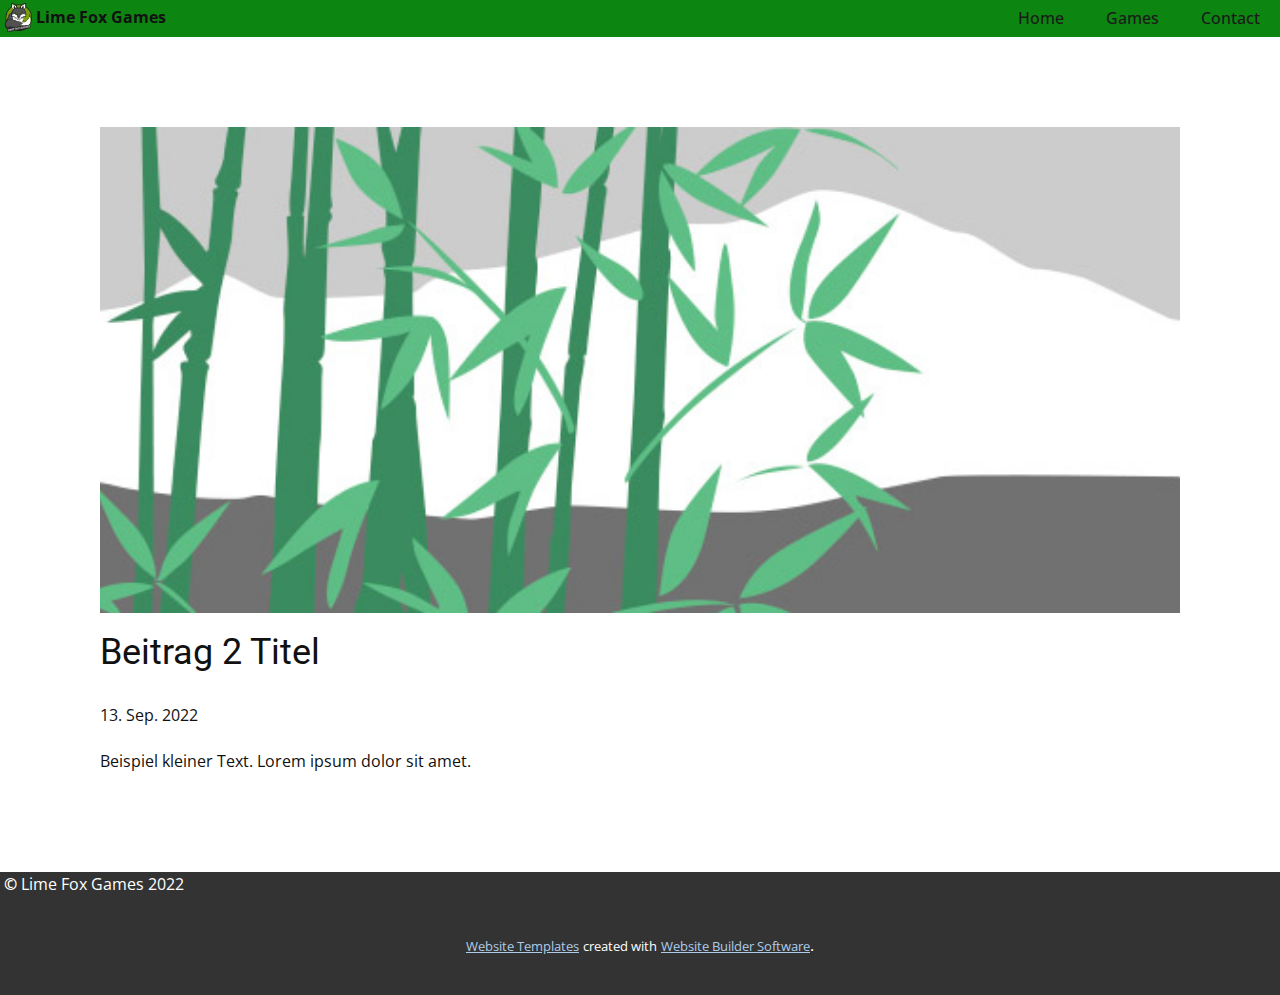
<file: blog/post-1.html>
<!doctype html>
<html style="font-size: 16px;" lang="de"><head>
    <meta name="viewport" content="width=device-width, initial-scale=1.0">
    <meta charset="utf-8">
    <meta name="keywords" content="Beitrag 1 Titel">
    <meta name="description" content="">
    <title>Beitrag 2 Titel</title>
    <link rel="stylesheet" href="../nicepage.css" media="screen">
<link rel="stylesheet" href="../Post-Template.css" media="screen">
    <script class="u-script" type="text/javascript" src="../jquery.js" "="" defer=""></script>
    <script class="u-script" type="text/javascript" src="../nicepage.js" "="" defer=""></script>
    <meta name="generator" content="Nicepage 4.17.10, nicepage.com">
    <link id="u-theme-google-font" rel="stylesheet" href="https://fonts.googleapis.com/css?family=Roboto:100,100i,300,300i,400,400i,500,500i,700,700i,900,900i|Open+Sans:300,300i,400,400i,500,500i,600,600i,700,700i,800,800i">
    
    
    <script type="application/ld+json">{
		"@context": "http://schema.org",
		"@type": "Organization",
		"name": "",
		"logo": "images/LimeFoxGames.png"
}</script>
    <meta name="theme-color" content="#478ac9">
  </head>
  <body class="u-body u-xl-mode" data-lang="de"><header class="u-clearfix u-custom-color-1 u-header u-sticky u-sticky-e69e u-header" id="sec-dc85"><a href="https://nicepage.com" class="u-align-left u-image u-logo u-image-1" data-image-width="512" data-image-height="512">
        <img src="../images/LimeFoxGames.png" class="u-logo-image u-logo-image-1">
      </a><nav class="u-menu u-menu-one-level u-offcanvas u-menu-1">
        <div class="menu-collapse" style="font-size: 1rem; letter-spacing: 0px; font-weight: 500;">
          <a class="u-button-style u-custom-active-border-color u-custom-active-color u-custom-border u-custom-border-color u-custom-borders u-custom-hover-border-color u-custom-hover-color u-custom-left-right-menu-spacing u-custom-padding-bottom u-custom-text-active-color u-custom-text-color u-custom-text-decoration u-custom-text-hover-color u-custom-top-bottom-menu-spacing u-nav-link u-text-active-palette-1-base u-text-hover-palette-2-base" href="#">
            <svg class="u-svg-link" viewBox="0 0 24 24"><use xmlns:xlink="http://www.w3.org/1999/xlink" xlink:href="#menu-hamburger"></use></svg>
            <svg class="u-svg-content" version="1.1" id="menu-hamburger" viewBox="0 0 16 16" x="0px" y="0px" xmlns:xlink="http://www.w3.org/1999/xlink" xmlns="http://www.w3.org/2000/svg"><g><rect y="1" width="16" height="2"></rect><rect y="7" width="16" height="2"></rect><rect y="13" width="16" height="2"></rect>
</g></svg>
          </a>
        </div>
        <div class="u-custom-menu u-nav-container">
          <ul class="u-nav u-spacing-2 u-unstyled u-nav-1"><li class="u-nav-item"><a class="u-active-custom-color-2 u-border-active-palette-1-base u-border-hover-palette-1-base u-border-no-left u-border-no-right u-border-no-top u-button-style u-hover-custom-color-1 u-nav-link u-text-active-grey-90 u-text-grey-90 u-text-hover-grey-90" href="../Home.html" style="padding: 10px 20px;">Home</a>
</li><li class="u-nav-item"><a class="u-active-custom-color-2 u-border-active-palette-1-base u-border-hover-palette-1-base u-border-no-left u-border-no-right u-border-no-top u-button-style u-hover-custom-color-1 u-nav-link u-text-active-grey-90 u-text-grey-90 u-text-hover-grey-90" href="../Games.html" style="padding: 10px 20px;">Games</a>
</li><li class="u-nav-item"><a class="u-active-custom-color-2 u-border-active-palette-1-base u-border-hover-palette-1-base u-border-no-left u-border-no-right u-border-no-top u-button-style u-hover-custom-color-1 u-nav-link u-text-active-grey-90 u-text-grey-90 u-text-hover-grey-90" href="../Contact.html" style="padding: 10px 20px;">Contact</a>
</li></ul>
        </div>
        <div class="u-custom-menu u-nav-container-collapse">
          <div class="u-black u-container-style u-inner-container-layout u-opacity u-opacity-95 u-sidenav">
            <div class="u-inner-container-layout u-sidenav-overflow">
              <div class="u-menu-close"></div>
              <ul class="u-align-center u-nav u-popupmenu-items u-unstyled u-nav-2"><li class="u-nav-item"><a class="u-button-style u-nav-link" href="../Home.html">Home</a>
</li><li class="u-nav-item"><a class="u-button-style u-nav-link" href="../Games.html">Games</a>
</li><li class="u-nav-item"><a class="u-button-style u-nav-link" href="../Contact.html">Contact</a>
</li></ul>
            </div>
          </div>
          <div class="u-black u-menu-overlay u-opacity u-opacity-70"></div>
        </div>
      </nav><p class="u-align-left u-text u-text-default u-text-1">
        <span class="u-text-body-color">&nbsp; &nbsp; &nbsp; &nbsp; &nbsp;Lime Fox Games</span>
        <span class="u-text-black"></span>
      </p></header>
    <section class="u-align-center u-clearfix u-section-1" id="sec-ce2e">
      <div class="u-clearfix u-sheet u-valign-middle-md u-valign-middle-sm u-valign-middle-xs u-sheet-1"><!--post_details--><!--post_details_options_json--><!--{"source":""}--><!--/post_details_options_json--><!--blog_post-->
        <div class="u-container-style u-expanded-width u-post-details u-post-details-1">
          <div class="u-container-layout u-valign-middle u-container-layout-1"><!--blog_post_image-->
            <img alt="" class="u-blog-control u-expanded-width u-image u-image-default u-image-1" src="../images/68f64b9d.jpeg"><!--/blog_post_image--><!--blog_post_header-->
            <h2 class="u-blog-control u-text u-text-1">Beitrag 2 Titel</h2><!--/blog_post_header--><!--blog_post_metadata-->
            <div class="u-blog-control u-metadata u-metadata-1"><!--blog_post_metadata_date-->
              <span class="u-meta-date u-meta-icon">13. Sep. 2022</span><!--/blog_post_metadata_date--><!--blog_post_metadata_category-->
              <!--/blog_post_metadata_category--><!--blog_post_metadata_comments-->
              <!--/blog_post_metadata_comments-->
            </div><!--/blog_post_metadata--><!--blog_post_content-->
            <div class="u-align-justify u-blog-control u-post-content u-text u-text-2 fr-view">
  Beispiel kleiner Text. Lorem ipsum dolor sit amet.
  </div><!--/blog_post_content-->
          </div>
        </div><!--/blog_post--><!--/post_details-->
      </div>
    </section>
    
    
    <footer class="u-align-center u-clearfix u-footer u-grey-80 u-valign-middle u-footer" id="sec-7dda"><p class="u-text u-text-default u-text-1"><b>&nbsp;©&nbsp;</b>Lime Fox Games 2022
      </p></footer>
    <section class="u-backlink u-clearfix u-grey-80">
      <a class="u-link" href="https://nicepage.com/website-templates" target="_blank">
        <span>Website Templates</span>
      </a>
      <p class="u-text">
        <span>created with</span>
      </p>
      <a class="u-link" href="" target="_blank">
        <span>Website Builder Software</span>
      </a>. 
    </section>
  
</body></html>
</file>
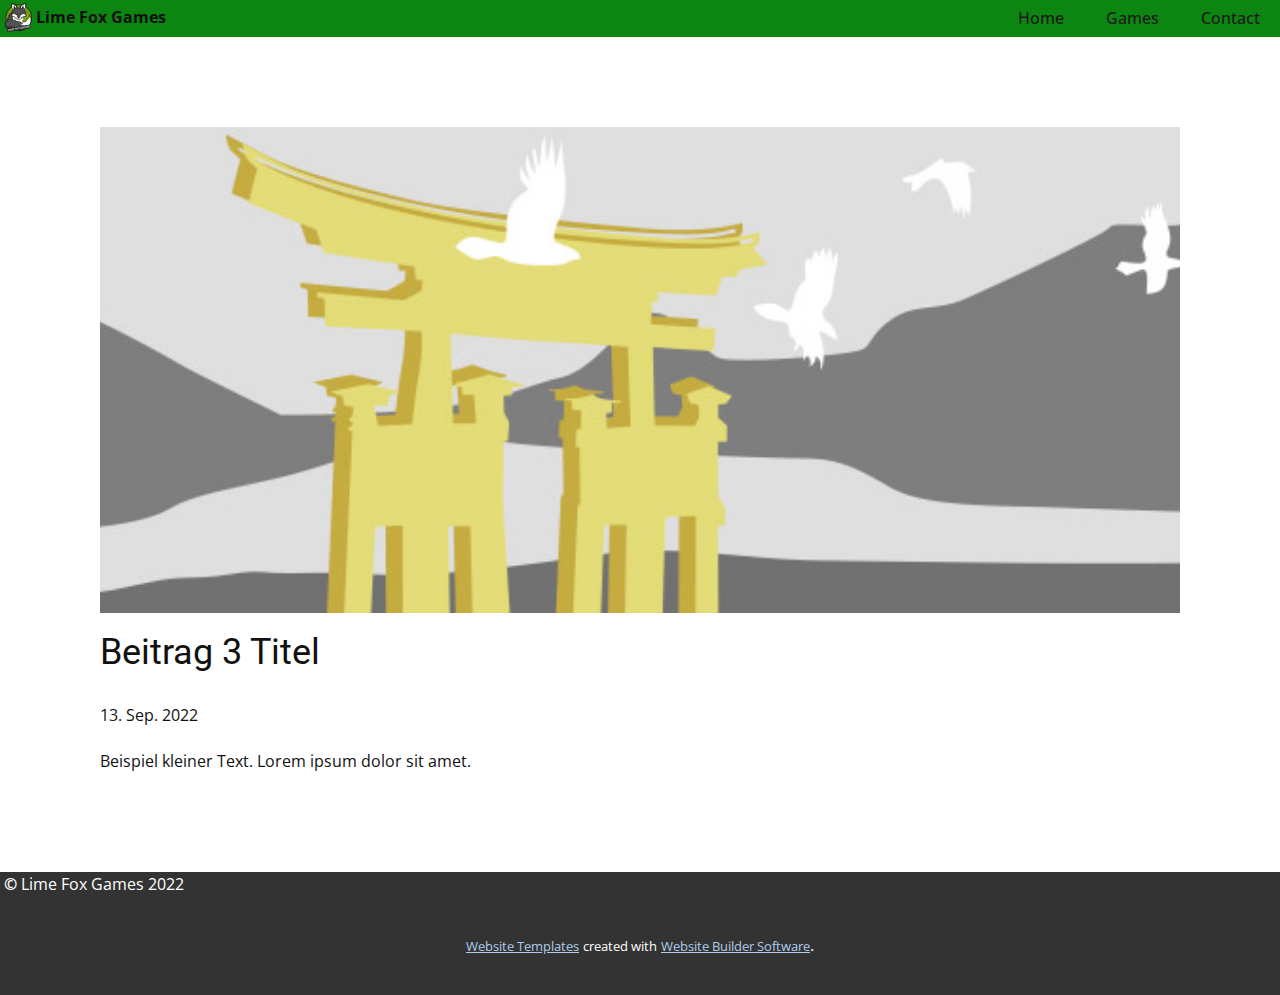
<file: blog/post-2.html>
<!doctype html>
<html style="font-size: 16px;" lang="de"><head>
    <meta name="viewport" content="width=device-width, initial-scale=1.0">
    <meta charset="utf-8">
    <meta name="keywords" content="Beitrag 1 Titel">
    <meta name="description" content="">
    <title>Beitrag 3 Titel</title>
    <link rel="stylesheet" href="../nicepage.css" media="screen">
<link rel="stylesheet" href="../Post-Template.css" media="screen">
    <script class="u-script" type="text/javascript" src="../jquery.js" "="" defer=""></script>
    <script class="u-script" type="text/javascript" src="../nicepage.js" "="" defer=""></script>
    <meta name="generator" content="Nicepage 4.17.10, nicepage.com">
    <link id="u-theme-google-font" rel="stylesheet" href="https://fonts.googleapis.com/css?family=Roboto:100,100i,300,300i,400,400i,500,500i,700,700i,900,900i|Open+Sans:300,300i,400,400i,500,500i,600,600i,700,700i,800,800i">
    
    
    <script type="application/ld+json">{
		"@context": "http://schema.org",
		"@type": "Organization",
		"name": "",
		"logo": "images/LimeFoxGames.png"
}</script>
    <meta name="theme-color" content="#478ac9">
  </head>
  <body class="u-body u-xl-mode" data-lang="de"><header class="u-clearfix u-custom-color-1 u-header u-sticky u-sticky-e69e u-header" id="sec-dc85"><a href="https://nicepage.com" class="u-align-left u-image u-logo u-image-1" data-image-width="512" data-image-height="512">
        <img src="../images/LimeFoxGames.png" class="u-logo-image u-logo-image-1">
      </a><nav class="u-menu u-menu-one-level u-offcanvas u-menu-1">
        <div class="menu-collapse" style="font-size: 1rem; letter-spacing: 0px; font-weight: 500;">
          <a class="u-button-style u-custom-active-border-color u-custom-active-color u-custom-border u-custom-border-color u-custom-borders u-custom-hover-border-color u-custom-hover-color u-custom-left-right-menu-spacing u-custom-padding-bottom u-custom-text-active-color u-custom-text-color u-custom-text-decoration u-custom-text-hover-color u-custom-top-bottom-menu-spacing u-nav-link u-text-active-palette-1-base u-text-hover-palette-2-base" href="#">
            <svg class="u-svg-link" viewBox="0 0 24 24"><use xmlns:xlink="http://www.w3.org/1999/xlink" xlink:href="#menu-hamburger"></use></svg>
            <svg class="u-svg-content" version="1.1" id="menu-hamburger" viewBox="0 0 16 16" x="0px" y="0px" xmlns:xlink="http://www.w3.org/1999/xlink" xmlns="http://www.w3.org/2000/svg"><g><rect y="1" width="16" height="2"></rect><rect y="7" width="16" height="2"></rect><rect y="13" width="16" height="2"></rect>
</g></svg>
          </a>
        </div>
        <div class="u-custom-menu u-nav-container">
          <ul class="u-nav u-spacing-2 u-unstyled u-nav-1"><li class="u-nav-item"><a class="u-active-custom-color-2 u-border-active-palette-1-base u-border-hover-palette-1-base u-border-no-left u-border-no-right u-border-no-top u-button-style u-hover-custom-color-1 u-nav-link u-text-active-grey-90 u-text-grey-90 u-text-hover-grey-90" href="../Home.html" style="padding: 10px 20px;">Home</a>
</li><li class="u-nav-item"><a class="u-active-custom-color-2 u-border-active-palette-1-base u-border-hover-palette-1-base u-border-no-left u-border-no-right u-border-no-top u-button-style u-hover-custom-color-1 u-nav-link u-text-active-grey-90 u-text-grey-90 u-text-hover-grey-90" href="../Games.html" style="padding: 10px 20px;">Games</a>
</li><li class="u-nav-item"><a class="u-active-custom-color-2 u-border-active-palette-1-base u-border-hover-palette-1-base u-border-no-left u-border-no-right u-border-no-top u-button-style u-hover-custom-color-1 u-nav-link u-text-active-grey-90 u-text-grey-90 u-text-hover-grey-90" href="../Contact.html" style="padding: 10px 20px;">Contact</a>
</li></ul>
        </div>
        <div class="u-custom-menu u-nav-container-collapse">
          <div class="u-black u-container-style u-inner-container-layout u-opacity u-opacity-95 u-sidenav">
            <div class="u-inner-container-layout u-sidenav-overflow">
              <div class="u-menu-close"></div>
              <ul class="u-align-center u-nav u-popupmenu-items u-unstyled u-nav-2"><li class="u-nav-item"><a class="u-button-style u-nav-link" href="../Home.html">Home</a>
</li><li class="u-nav-item"><a class="u-button-style u-nav-link" href="../Games.html">Games</a>
</li><li class="u-nav-item"><a class="u-button-style u-nav-link" href="../Contact.html">Contact</a>
</li></ul>
            </div>
          </div>
          <div class="u-black u-menu-overlay u-opacity u-opacity-70"></div>
        </div>
      </nav><p class="u-align-left u-text u-text-default u-text-1">
        <span class="u-text-body-color">&nbsp; &nbsp; &nbsp; &nbsp; &nbsp;Lime Fox Games</span>
        <span class="u-text-black"></span>
      </p></header>
    <section class="u-align-center u-clearfix u-section-1" id="sec-ce2e">
      <div class="u-clearfix u-sheet u-valign-middle-md u-valign-middle-sm u-valign-middle-xs u-sheet-1"><!--post_details--><!--post_details_options_json--><!--{"source":""}--><!--/post_details_options_json--><!--blog_post-->
        <div class="u-container-style u-expanded-width u-post-details u-post-details-1">
          <div class="u-container-layout u-valign-middle u-container-layout-1"><!--blog_post_image-->
            <img alt="" class="u-blog-control u-expanded-width u-image u-image-default u-image-1" src="../images/8ad73f3c.jpeg"><!--/blog_post_image--><!--blog_post_header-->
            <h2 class="u-blog-control u-text u-text-1">Beitrag 3 Titel</h2><!--/blog_post_header--><!--blog_post_metadata-->
            <div class="u-blog-control u-metadata u-metadata-1"><!--blog_post_metadata_date-->
              <span class="u-meta-date u-meta-icon">13. Sep. 2022</span><!--/blog_post_metadata_date--><!--blog_post_metadata_category-->
              <!--/blog_post_metadata_category--><!--blog_post_metadata_comments-->
              <!--/blog_post_metadata_comments-->
            </div><!--/blog_post_metadata--><!--blog_post_content-->
            <div class="u-align-justify u-blog-control u-post-content u-text u-text-2 fr-view">
  Beispiel kleiner Text. Lorem ipsum dolor sit amet.
  </div><!--/blog_post_content-->
          </div>
        </div><!--/blog_post--><!--/post_details-->
      </div>
    </section>
    
    
    <footer class="u-align-center u-clearfix u-footer u-grey-80 u-valign-middle u-footer" id="sec-7dda"><p class="u-text u-text-default u-text-1"><b>&nbsp;©&nbsp;</b>Lime Fox Games 2022
      </p></footer>
    <section class="u-backlink u-clearfix u-grey-80">
      <a class="u-link" href="https://nicepage.com/website-templates" target="_blank">
        <span>Website Templates</span>
      </a>
      <p class="u-text">
        <span>created with</span>
      </p>
      <a class="u-link" href="" target="_blank">
        <span>Website Builder Software</span>
      </a>. 
    </section>
  
</body></html>
</file>
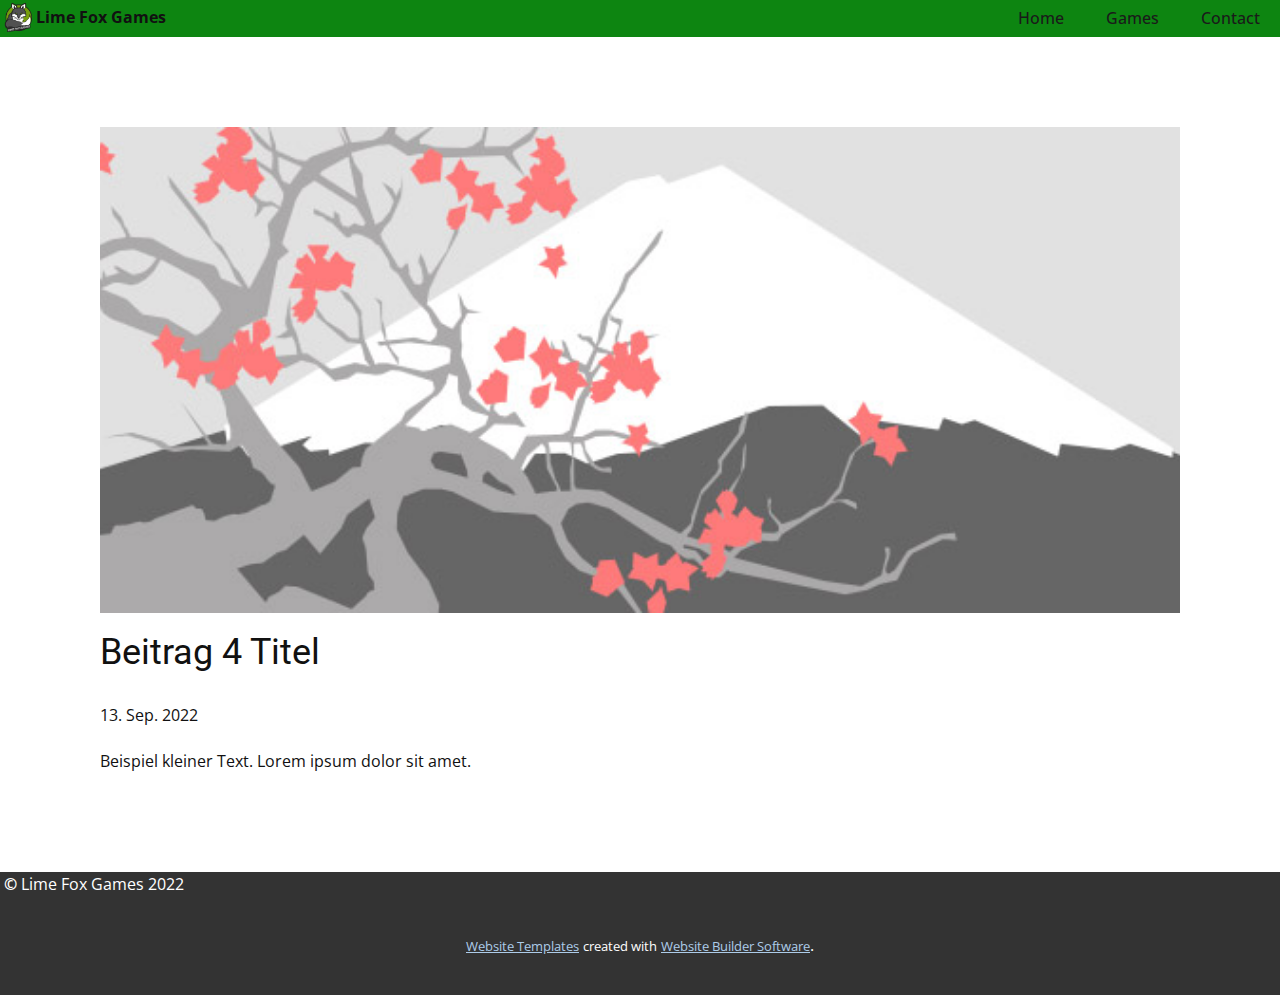
<file: blog/post-3.html>
<!doctype html>
<html style="font-size: 16px;" lang="de"><head>
    <meta name="viewport" content="width=device-width, initial-scale=1.0">
    <meta charset="utf-8">
    <meta name="keywords" content="Beitrag 1 Titel">
    <meta name="description" content="">
    <title>Beitrag 4 Titel</title>
    <link rel="stylesheet" href="../nicepage.css" media="screen">
<link rel="stylesheet" href="../Post-Template.css" media="screen">
    <script class="u-script" type="text/javascript" src="../jquery.js" "="" defer=""></script>
    <script class="u-script" type="text/javascript" src="../nicepage.js" "="" defer=""></script>
    <meta name="generator" content="Nicepage 4.17.10, nicepage.com">
    <link id="u-theme-google-font" rel="stylesheet" href="https://fonts.googleapis.com/css?family=Roboto:100,100i,300,300i,400,400i,500,500i,700,700i,900,900i|Open+Sans:300,300i,400,400i,500,500i,600,600i,700,700i,800,800i">
    
    
    <script type="application/ld+json">{
		"@context": "http://schema.org",
		"@type": "Organization",
		"name": "",
		"logo": "images/LimeFoxGames.png"
}</script>
    <meta name="theme-color" content="#478ac9">
  </head>
  <body class="u-body u-xl-mode" data-lang="de"><header class="u-clearfix u-custom-color-1 u-header u-sticky u-sticky-e69e u-header" id="sec-dc85"><a href="https://nicepage.com" class="u-align-left u-image u-logo u-image-1" data-image-width="512" data-image-height="512">
        <img src="../images/LimeFoxGames.png" class="u-logo-image u-logo-image-1">
      </a><nav class="u-menu u-menu-one-level u-offcanvas u-menu-1">
        <div class="menu-collapse" style="font-size: 1rem; letter-spacing: 0px; font-weight: 500;">
          <a class="u-button-style u-custom-active-border-color u-custom-active-color u-custom-border u-custom-border-color u-custom-borders u-custom-hover-border-color u-custom-hover-color u-custom-left-right-menu-spacing u-custom-padding-bottom u-custom-text-active-color u-custom-text-color u-custom-text-decoration u-custom-text-hover-color u-custom-top-bottom-menu-spacing u-nav-link u-text-active-palette-1-base u-text-hover-palette-2-base" href="#">
            <svg class="u-svg-link" viewBox="0 0 24 24"><use xmlns:xlink="http://www.w3.org/1999/xlink" xlink:href="#menu-hamburger"></use></svg>
            <svg class="u-svg-content" version="1.1" id="menu-hamburger" viewBox="0 0 16 16" x="0px" y="0px" xmlns:xlink="http://www.w3.org/1999/xlink" xmlns="http://www.w3.org/2000/svg"><g><rect y="1" width="16" height="2"></rect><rect y="7" width="16" height="2"></rect><rect y="13" width="16" height="2"></rect>
</g></svg>
          </a>
        </div>
        <div class="u-custom-menu u-nav-container">
          <ul class="u-nav u-spacing-2 u-unstyled u-nav-1"><li class="u-nav-item"><a class="u-active-custom-color-2 u-border-active-palette-1-base u-border-hover-palette-1-base u-border-no-left u-border-no-right u-border-no-top u-button-style u-hover-custom-color-1 u-nav-link u-text-active-grey-90 u-text-grey-90 u-text-hover-grey-90" href="../Home.html" style="padding: 10px 20px;">Home</a>
</li><li class="u-nav-item"><a class="u-active-custom-color-2 u-border-active-palette-1-base u-border-hover-palette-1-base u-border-no-left u-border-no-right u-border-no-top u-button-style u-hover-custom-color-1 u-nav-link u-text-active-grey-90 u-text-grey-90 u-text-hover-grey-90" href="../Games.html" style="padding: 10px 20px;">Games</a>
</li><li class="u-nav-item"><a class="u-active-custom-color-2 u-border-active-palette-1-base u-border-hover-palette-1-base u-border-no-left u-border-no-right u-border-no-top u-button-style u-hover-custom-color-1 u-nav-link u-text-active-grey-90 u-text-grey-90 u-text-hover-grey-90" href="../Contact.html" style="padding: 10px 20px;">Contact</a>
</li></ul>
        </div>
        <div class="u-custom-menu u-nav-container-collapse">
          <div class="u-black u-container-style u-inner-container-layout u-opacity u-opacity-95 u-sidenav">
            <div class="u-inner-container-layout u-sidenav-overflow">
              <div class="u-menu-close"></div>
              <ul class="u-align-center u-nav u-popupmenu-items u-unstyled u-nav-2"><li class="u-nav-item"><a class="u-button-style u-nav-link" href="../Home.html">Home</a>
</li><li class="u-nav-item"><a class="u-button-style u-nav-link" href="../Games.html">Games</a>
</li><li class="u-nav-item"><a class="u-button-style u-nav-link" href="../Contact.html">Contact</a>
</li></ul>
            </div>
          </div>
          <div class="u-black u-menu-overlay u-opacity u-opacity-70"></div>
        </div>
      </nav><p class="u-align-left u-text u-text-default u-text-1">
        <span class="u-text-body-color">&nbsp; &nbsp; &nbsp; &nbsp; &nbsp;Lime Fox Games</span>
        <span class="u-text-black"></span>
      </p></header>
    <section class="u-align-center u-clearfix u-section-1" id="sec-ce2e">
      <div class="u-clearfix u-sheet u-valign-middle-md u-valign-middle-sm u-valign-middle-xs u-sheet-1"><!--post_details--><!--post_details_options_json--><!--{"source":""}--><!--/post_details_options_json--><!--blog_post-->
        <div class="u-container-style u-expanded-width u-post-details u-post-details-1">
          <div class="u-container-layout u-valign-middle u-container-layout-1"><!--blog_post_image-->
            <img alt="" class="u-blog-control u-expanded-width u-image u-image-default u-image-1" src="../images/0fd3416c.jpeg"><!--/blog_post_image--><!--blog_post_header-->
            <h2 class="u-blog-control u-text u-text-1">Beitrag 4 Titel</h2><!--/blog_post_header--><!--blog_post_metadata-->
            <div class="u-blog-control u-metadata u-metadata-1"><!--blog_post_metadata_date-->
              <span class="u-meta-date u-meta-icon">13. Sep. 2022</span><!--/blog_post_metadata_date--><!--blog_post_metadata_category-->
              <!--/blog_post_metadata_category--><!--blog_post_metadata_comments-->
              <!--/blog_post_metadata_comments-->
            </div><!--/blog_post_metadata--><!--blog_post_content-->
            <div class="u-align-justify u-blog-control u-post-content u-text u-text-2 fr-view">
  Beispiel kleiner Text. Lorem ipsum dolor sit amet.
  </div><!--/blog_post_content-->
          </div>
        </div><!--/blog_post--><!--/post_details-->
      </div>
    </section>
    
    
    <footer class="u-align-center u-clearfix u-footer u-grey-80 u-valign-middle u-footer" id="sec-7dda"><p class="u-text u-text-default u-text-1"><b>&nbsp;©&nbsp;</b>Lime Fox Games 2022
      </p></footer>
    <section class="u-backlink u-clearfix u-grey-80">
      <a class="u-link" href="https://nicepage.com/website-templates" target="_blank">
        <span>Website Templates</span>
      </a>
      <p class="u-text">
        <span>created with</span>
      </p>
      <a class="u-link" href="" target="_blank">
        <span>Website Builder Software</span>
      </a>. 
    </section>
  
</body></html>
</file>
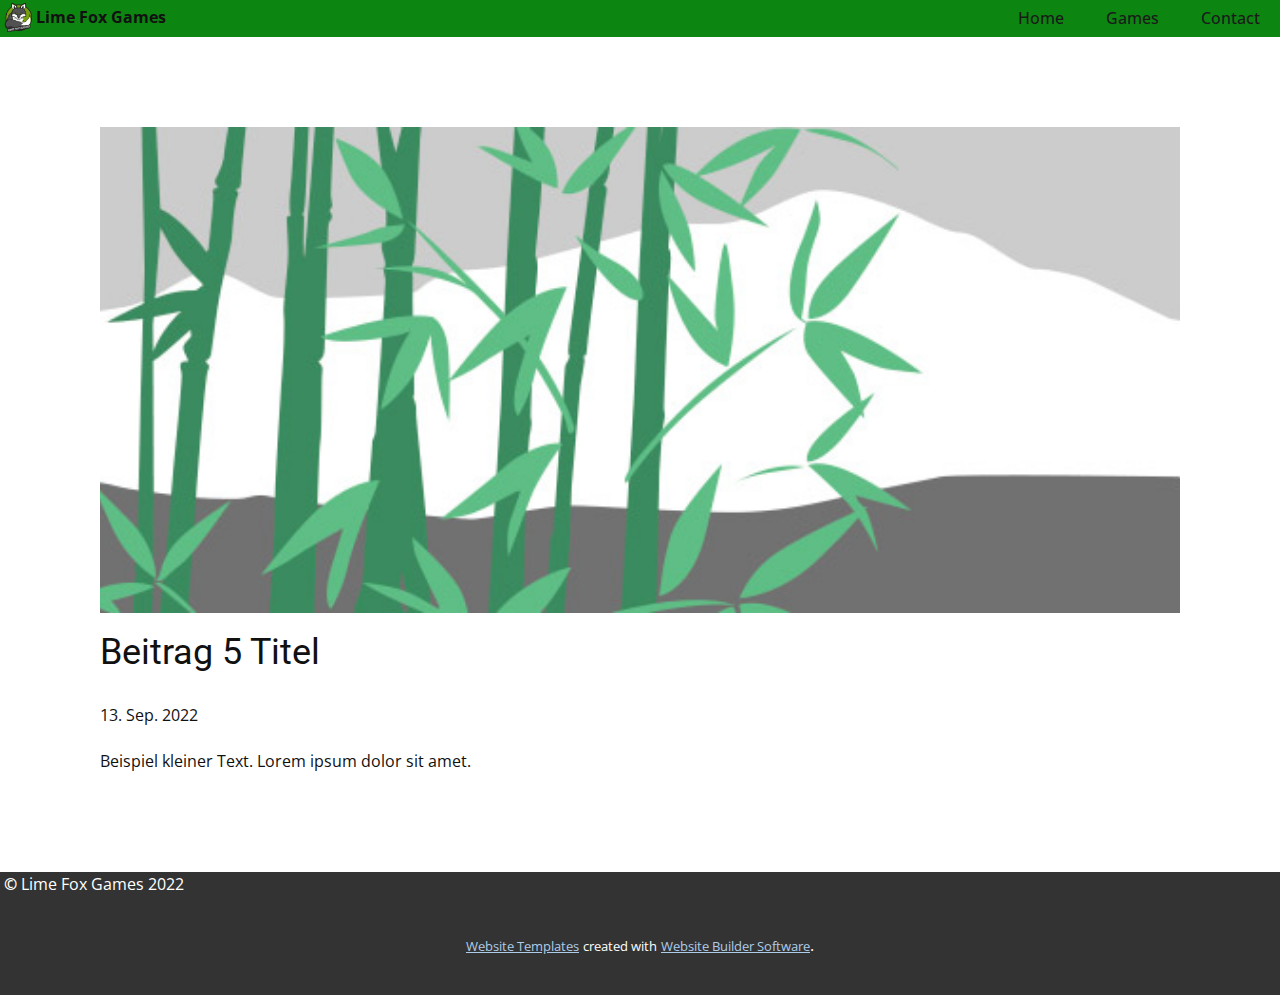
<file: blog/post-4.html>
<!doctype html>
<html style="font-size: 16px;" lang="de"><head>
    <meta name="viewport" content="width=device-width, initial-scale=1.0">
    <meta charset="utf-8">
    <meta name="keywords" content="Beitrag 1 Titel">
    <meta name="description" content="">
    <title>Beitrag 5 Titel</title>
    <link rel="stylesheet" href="../nicepage.css" media="screen">
<link rel="stylesheet" href="../Post-Template.css" media="screen">
    <script class="u-script" type="text/javascript" src="../jquery.js" "="" defer=""></script>
    <script class="u-script" type="text/javascript" src="../nicepage.js" "="" defer=""></script>
    <meta name="generator" content="Nicepage 4.17.10, nicepage.com">
    <link id="u-theme-google-font" rel="stylesheet" href="https://fonts.googleapis.com/css?family=Roboto:100,100i,300,300i,400,400i,500,500i,700,700i,900,900i|Open+Sans:300,300i,400,400i,500,500i,600,600i,700,700i,800,800i">
    
    
    <script type="application/ld+json">{
		"@context": "http://schema.org",
		"@type": "Organization",
		"name": "",
		"logo": "images/LimeFoxGames.png"
}</script>
    <meta name="theme-color" content="#478ac9">
  </head>
  <body class="u-body u-xl-mode" data-lang="de"><header class="u-clearfix u-custom-color-1 u-header u-sticky u-sticky-e69e u-header" id="sec-dc85"><a href="https://nicepage.com" class="u-align-left u-image u-logo u-image-1" data-image-width="512" data-image-height="512">
        <img src="../images/LimeFoxGames.png" class="u-logo-image u-logo-image-1">
      </a><nav class="u-menu u-menu-one-level u-offcanvas u-menu-1">
        <div class="menu-collapse" style="font-size: 1rem; letter-spacing: 0px; font-weight: 500;">
          <a class="u-button-style u-custom-active-border-color u-custom-active-color u-custom-border u-custom-border-color u-custom-borders u-custom-hover-border-color u-custom-hover-color u-custom-left-right-menu-spacing u-custom-padding-bottom u-custom-text-active-color u-custom-text-color u-custom-text-decoration u-custom-text-hover-color u-custom-top-bottom-menu-spacing u-nav-link u-text-active-palette-1-base u-text-hover-palette-2-base" href="#">
            <svg class="u-svg-link" viewBox="0 0 24 24"><use xmlns:xlink="http://www.w3.org/1999/xlink" xlink:href="#menu-hamburger"></use></svg>
            <svg class="u-svg-content" version="1.1" id="menu-hamburger" viewBox="0 0 16 16" x="0px" y="0px" xmlns:xlink="http://www.w3.org/1999/xlink" xmlns="http://www.w3.org/2000/svg"><g><rect y="1" width="16" height="2"></rect><rect y="7" width="16" height="2"></rect><rect y="13" width="16" height="2"></rect>
</g></svg>
          </a>
        </div>
        <div class="u-custom-menu u-nav-container">
          <ul class="u-nav u-spacing-2 u-unstyled u-nav-1"><li class="u-nav-item"><a class="u-active-custom-color-2 u-border-active-palette-1-base u-border-hover-palette-1-base u-border-no-left u-border-no-right u-border-no-top u-button-style u-hover-custom-color-1 u-nav-link u-text-active-grey-90 u-text-grey-90 u-text-hover-grey-90" href="../Home.html" style="padding: 10px 20px;">Home</a>
</li><li class="u-nav-item"><a class="u-active-custom-color-2 u-border-active-palette-1-base u-border-hover-palette-1-base u-border-no-left u-border-no-right u-border-no-top u-button-style u-hover-custom-color-1 u-nav-link u-text-active-grey-90 u-text-grey-90 u-text-hover-grey-90" href="../Games.html" style="padding: 10px 20px;">Games</a>
</li><li class="u-nav-item"><a class="u-active-custom-color-2 u-border-active-palette-1-base u-border-hover-palette-1-base u-border-no-left u-border-no-right u-border-no-top u-button-style u-hover-custom-color-1 u-nav-link u-text-active-grey-90 u-text-grey-90 u-text-hover-grey-90" href="../Contact.html" style="padding: 10px 20px;">Contact</a>
</li></ul>
        </div>
        <div class="u-custom-menu u-nav-container-collapse">
          <div class="u-black u-container-style u-inner-container-layout u-opacity u-opacity-95 u-sidenav">
            <div class="u-inner-container-layout u-sidenav-overflow">
              <div class="u-menu-close"></div>
              <ul class="u-align-center u-nav u-popupmenu-items u-unstyled u-nav-2"><li class="u-nav-item"><a class="u-button-style u-nav-link" href="../Home.html">Home</a>
</li><li class="u-nav-item"><a class="u-button-style u-nav-link" href="../Games.html">Games</a>
</li><li class="u-nav-item"><a class="u-button-style u-nav-link" href="../Contact.html">Contact</a>
</li></ul>
            </div>
          </div>
          <div class="u-black u-menu-overlay u-opacity u-opacity-70"></div>
        </div>
      </nav><p class="u-align-left u-text u-text-default u-text-1">
        <span class="u-text-body-color">&nbsp; &nbsp; &nbsp; &nbsp; &nbsp;Lime Fox Games</span>
        <span class="u-text-black"></span>
      </p></header>
    <section class="u-align-center u-clearfix u-section-1" id="sec-ce2e">
      <div class="u-clearfix u-sheet u-valign-middle-md u-valign-middle-sm u-valign-middle-xs u-sheet-1"><!--post_details--><!--post_details_options_json--><!--{"source":""}--><!--/post_details_options_json--><!--blog_post-->
        <div class="u-container-style u-expanded-width u-post-details u-post-details-1">
          <div class="u-container-layout u-valign-middle u-container-layout-1"><!--blog_post_image-->
            <img alt="" class="u-blog-control u-expanded-width u-image u-image-default u-image-1" src="../images/68f64b9d.jpeg"><!--/blog_post_image--><!--blog_post_header-->
            <h2 class="u-blog-control u-text u-text-1">Beitrag 5 Titel</h2><!--/blog_post_header--><!--blog_post_metadata-->
            <div class="u-blog-control u-metadata u-metadata-1"><!--blog_post_metadata_date-->
              <span class="u-meta-date u-meta-icon">13. Sep. 2022</span><!--/blog_post_metadata_date--><!--blog_post_metadata_category-->
              <!--/blog_post_metadata_category--><!--blog_post_metadata_comments-->
              <!--/blog_post_metadata_comments-->
            </div><!--/blog_post_metadata--><!--blog_post_content-->
            <div class="u-align-justify u-blog-control u-post-content u-text u-text-2 fr-view">
  Beispiel kleiner Text. Lorem ipsum dolor sit amet.
  </div><!--/blog_post_content-->
          </div>
        </div><!--/blog_post--><!--/post_details-->
      </div>
    </section>
    
    
    <footer class="u-align-center u-clearfix u-footer u-grey-80 u-valign-middle u-footer" id="sec-7dda"><p class="u-text u-text-default u-text-1"><b>&nbsp;©&nbsp;</b>Lime Fox Games 2022
      </p></footer>
    <section class="u-backlink u-clearfix u-grey-80">
      <a class="u-link" href="https://nicepage.com/website-templates" target="_blank">
        <span>Website Templates</span>
      </a>
      <p class="u-text">
        <span>created with</span>
      </p>
      <a class="u-link" href="" target="_blank">
        <span>Website Builder Software</span>
      </a>. 
    </section>
  
</body></html>
</file>
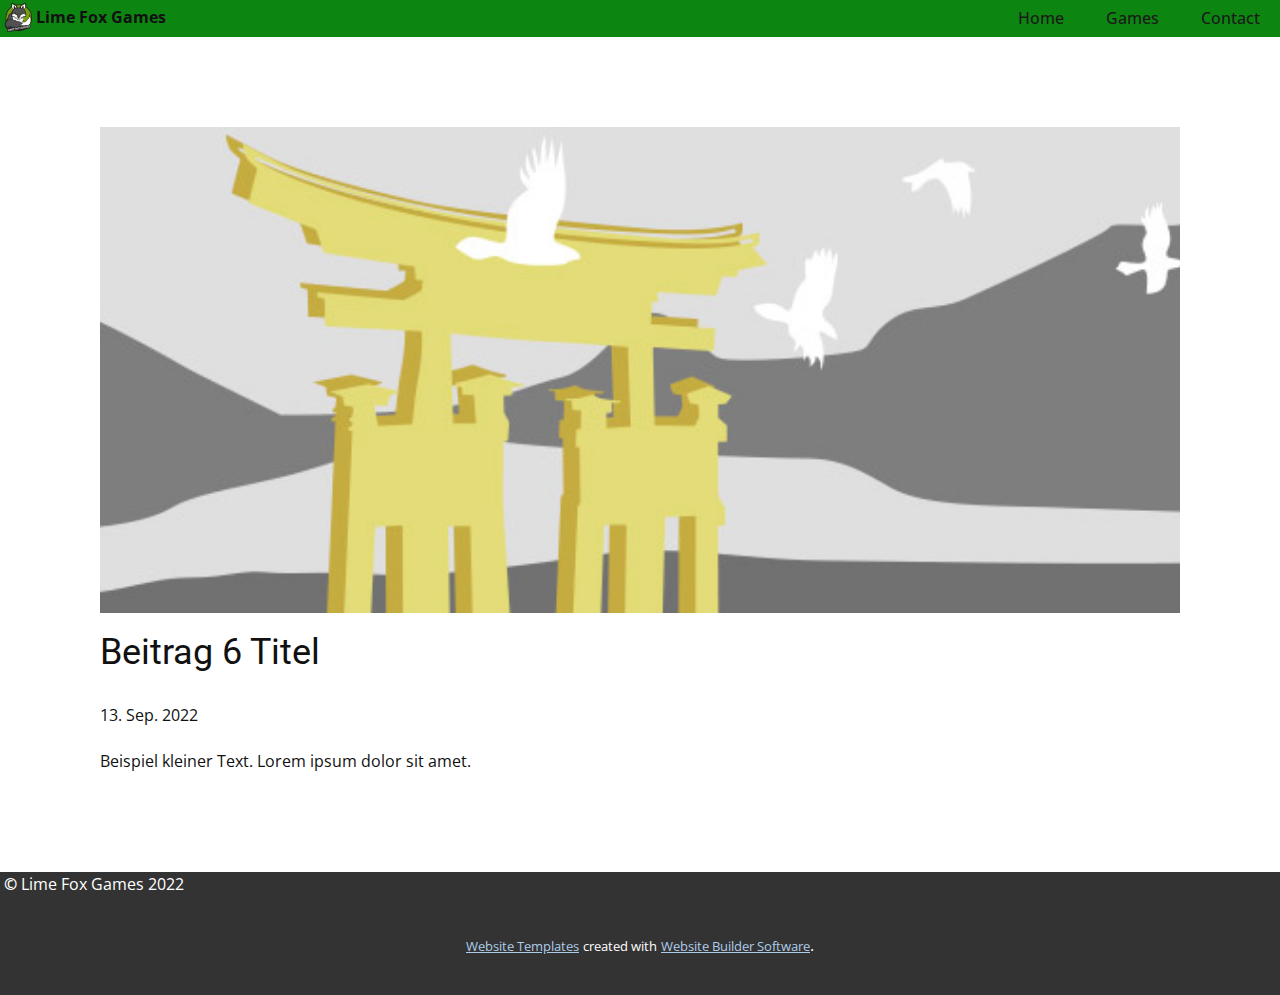
<file: blog/post-5.html>
<!doctype html>
<html style="font-size: 16px;" lang="de"><head>
    <meta name="viewport" content="width=device-width, initial-scale=1.0">
    <meta charset="utf-8">
    <meta name="keywords" content="Beitrag 1 Titel">
    <meta name="description" content="">
    <title>Beitrag 6 Titel</title>
    <link rel="stylesheet" href="../nicepage.css" media="screen">
<link rel="stylesheet" href="../Post-Template.css" media="screen">
    <script class="u-script" type="text/javascript" src="../jquery.js" "="" defer=""></script>
    <script class="u-script" type="text/javascript" src="../nicepage.js" "="" defer=""></script>
    <meta name="generator" content="Nicepage 4.17.10, nicepage.com">
    <link id="u-theme-google-font" rel="stylesheet" href="https://fonts.googleapis.com/css?family=Roboto:100,100i,300,300i,400,400i,500,500i,700,700i,900,900i|Open+Sans:300,300i,400,400i,500,500i,600,600i,700,700i,800,800i">
    
    
    <script type="application/ld+json">{
		"@context": "http://schema.org",
		"@type": "Organization",
		"name": "",
		"logo": "images/LimeFoxGames.png"
}</script>
    <meta name="theme-color" content="#478ac9">
  </head>
  <body class="u-body u-xl-mode" data-lang="de"><header class="u-clearfix u-custom-color-1 u-header u-sticky u-sticky-e69e u-header" id="sec-dc85"><a href="https://nicepage.com" class="u-align-left u-image u-logo u-image-1" data-image-width="512" data-image-height="512">
        <img src="../images/LimeFoxGames.png" class="u-logo-image u-logo-image-1">
      </a><nav class="u-menu u-menu-one-level u-offcanvas u-menu-1">
        <div class="menu-collapse" style="font-size: 1rem; letter-spacing: 0px; font-weight: 500;">
          <a class="u-button-style u-custom-active-border-color u-custom-active-color u-custom-border u-custom-border-color u-custom-borders u-custom-hover-border-color u-custom-hover-color u-custom-left-right-menu-spacing u-custom-padding-bottom u-custom-text-active-color u-custom-text-color u-custom-text-decoration u-custom-text-hover-color u-custom-top-bottom-menu-spacing u-nav-link u-text-active-palette-1-base u-text-hover-palette-2-base" href="#">
            <svg class="u-svg-link" viewBox="0 0 24 24"><use xmlns:xlink="http://www.w3.org/1999/xlink" xlink:href="#menu-hamburger"></use></svg>
            <svg class="u-svg-content" version="1.1" id="menu-hamburger" viewBox="0 0 16 16" x="0px" y="0px" xmlns:xlink="http://www.w3.org/1999/xlink" xmlns="http://www.w3.org/2000/svg"><g><rect y="1" width="16" height="2"></rect><rect y="7" width="16" height="2"></rect><rect y="13" width="16" height="2"></rect>
</g></svg>
          </a>
        </div>
        <div class="u-custom-menu u-nav-container">
          <ul class="u-nav u-spacing-2 u-unstyled u-nav-1"><li class="u-nav-item"><a class="u-active-custom-color-2 u-border-active-palette-1-base u-border-hover-palette-1-base u-border-no-left u-border-no-right u-border-no-top u-button-style u-hover-custom-color-1 u-nav-link u-text-active-grey-90 u-text-grey-90 u-text-hover-grey-90" href="../Home.html" style="padding: 10px 20px;">Home</a>
</li><li class="u-nav-item"><a class="u-active-custom-color-2 u-border-active-palette-1-base u-border-hover-palette-1-base u-border-no-left u-border-no-right u-border-no-top u-button-style u-hover-custom-color-1 u-nav-link u-text-active-grey-90 u-text-grey-90 u-text-hover-grey-90" href="../Games.html" style="padding: 10px 20px;">Games</a>
</li><li class="u-nav-item"><a class="u-active-custom-color-2 u-border-active-palette-1-base u-border-hover-palette-1-base u-border-no-left u-border-no-right u-border-no-top u-button-style u-hover-custom-color-1 u-nav-link u-text-active-grey-90 u-text-grey-90 u-text-hover-grey-90" href="../Contact.html" style="padding: 10px 20px;">Contact</a>
</li></ul>
        </div>
        <div class="u-custom-menu u-nav-container-collapse">
          <div class="u-black u-container-style u-inner-container-layout u-opacity u-opacity-95 u-sidenav">
            <div class="u-inner-container-layout u-sidenav-overflow">
              <div class="u-menu-close"></div>
              <ul class="u-align-center u-nav u-popupmenu-items u-unstyled u-nav-2"><li class="u-nav-item"><a class="u-button-style u-nav-link" href="../Home.html">Home</a>
</li><li class="u-nav-item"><a class="u-button-style u-nav-link" href="../Games.html">Games</a>
</li><li class="u-nav-item"><a class="u-button-style u-nav-link" href="../Contact.html">Contact</a>
</li></ul>
            </div>
          </div>
          <div class="u-black u-menu-overlay u-opacity u-opacity-70"></div>
        </div>
      </nav><p class="u-align-left u-text u-text-default u-text-1">
        <span class="u-text-body-color">&nbsp; &nbsp; &nbsp; &nbsp; &nbsp;Lime Fox Games</span>
        <span class="u-text-black"></span>
      </p></header>
    <section class="u-align-center u-clearfix u-section-1" id="sec-ce2e">
      <div class="u-clearfix u-sheet u-valign-middle-md u-valign-middle-sm u-valign-middle-xs u-sheet-1"><!--post_details--><!--post_details_options_json--><!--{"source":""}--><!--/post_details_options_json--><!--blog_post-->
        <div class="u-container-style u-expanded-width u-post-details u-post-details-1">
          <div class="u-container-layout u-valign-middle u-container-layout-1"><!--blog_post_image-->
            <img alt="" class="u-blog-control u-expanded-width u-image u-image-default u-image-1" src="../images/8ad73f3c.jpeg"><!--/blog_post_image--><!--blog_post_header-->
            <h2 class="u-blog-control u-text u-text-1">Beitrag 6 Titel</h2><!--/blog_post_header--><!--blog_post_metadata-->
            <div class="u-blog-control u-metadata u-metadata-1"><!--blog_post_metadata_date-->
              <span class="u-meta-date u-meta-icon">13. Sep. 2022</span><!--/blog_post_metadata_date--><!--blog_post_metadata_category-->
              <!--/blog_post_metadata_category--><!--blog_post_metadata_comments-->
              <!--/blog_post_metadata_comments-->
            </div><!--/blog_post_metadata--><!--blog_post_content-->
            <div class="u-align-justify u-blog-control u-post-content u-text u-text-2 fr-view">
  Beispiel kleiner Text. Lorem ipsum dolor sit amet.
  </div><!--/blog_post_content-->
          </div>
        </div><!--/blog_post--><!--/post_details-->
      </div>
    </section>
    
    
    <footer class="u-align-center u-clearfix u-footer u-grey-80 u-valign-middle u-footer" id="sec-7dda"><p class="u-text u-text-default u-text-1"><b>&nbsp;©&nbsp;</b>Lime Fox Games 2022
      </p></footer>
    <section class="u-backlink u-clearfix u-grey-80">
      <a class="u-link" href="https://nicepage.com/website-templates" target="_blank">
        <span>Website Templates</span>
      </a>
      <p class="u-text">
        <span>created with</span>
      </p>
      <a class="u-link" href="" target="_blank">
        <span>Website Builder Software</span>
      </a>. 
    </section>
  
</body></html>
</file>
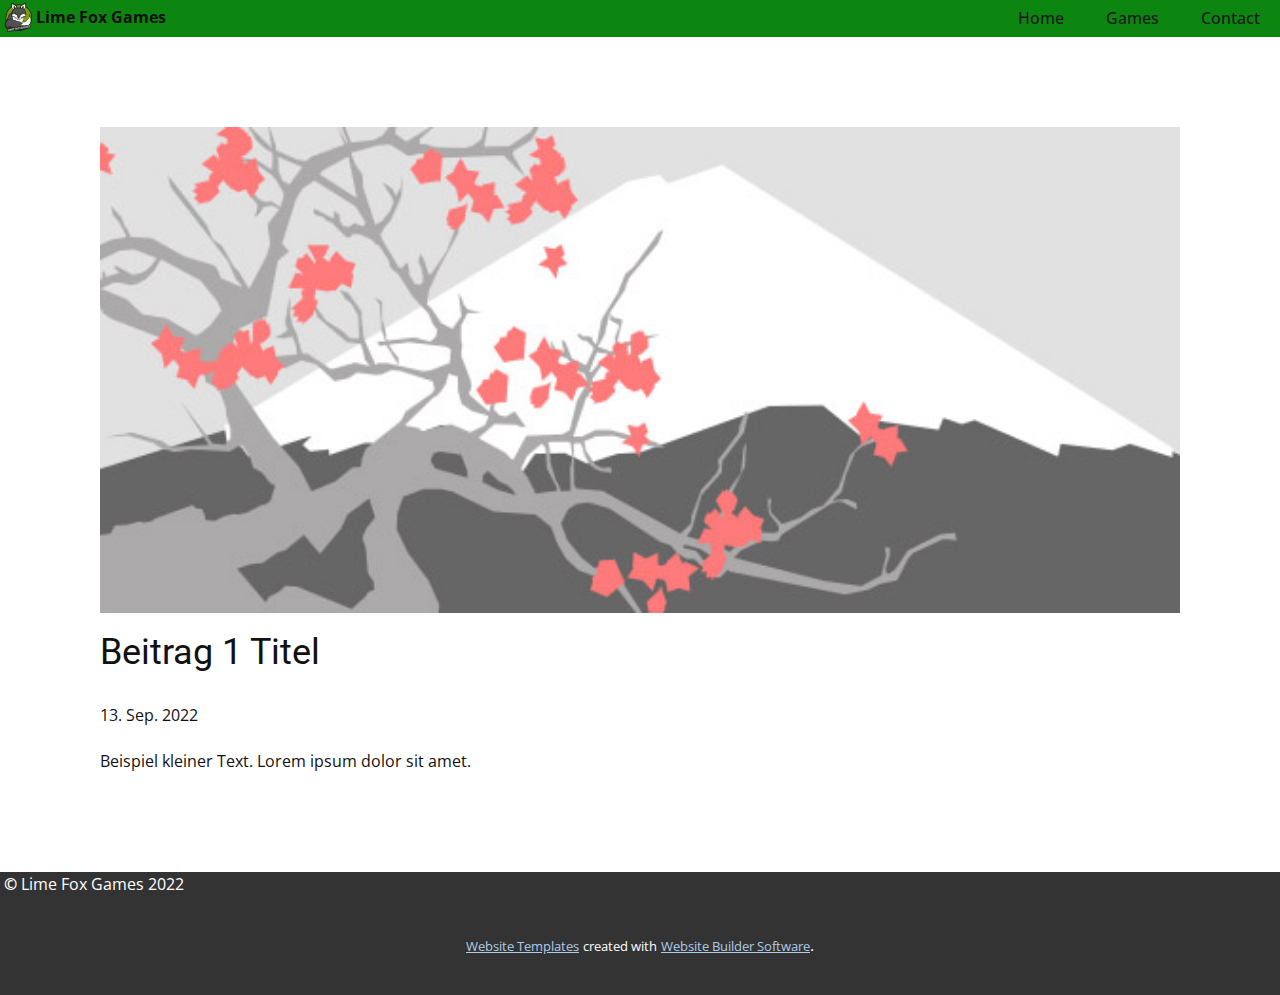
<file: blog/post.html>
<!doctype html>
<html style="font-size: 16px;" lang="de"><head>
    <meta name="viewport" content="width=device-width, initial-scale=1.0">
    <meta charset="utf-8">
    <meta name="keywords" content="Beitrag 1 Titel">
    <meta name="description" content="">
    <title>Beitrag 1 Titel</title>
    <link rel="stylesheet" href="../nicepage.css" media="screen">
<link rel="stylesheet" href="../Post-Template.css" media="screen">
    <script class="u-script" type="text/javascript" src="../jquery.js" "="" defer=""></script>
    <script class="u-script" type="text/javascript" src="../nicepage.js" "="" defer=""></script>
    <meta name="generator" content="Nicepage 4.17.10, nicepage.com">
    <link id="u-theme-google-font" rel="stylesheet" href="https://fonts.googleapis.com/css?family=Roboto:100,100i,300,300i,400,400i,500,500i,700,700i,900,900i|Open+Sans:300,300i,400,400i,500,500i,600,600i,700,700i,800,800i">
    
    
    <script type="application/ld+json">{
		"@context": "http://schema.org",
		"@type": "Organization",
		"name": "",
		"logo": "images/LimeFoxGames.png"
}</script>
    <meta name="theme-color" content="#478ac9">
  </head>
  <body class="u-body u-xl-mode" data-lang="de"><header class="u-clearfix u-custom-color-1 u-header u-sticky u-sticky-e69e u-header" id="sec-dc85"><a href="https://nicepage.com" class="u-align-left u-image u-logo u-image-1" data-image-width="512" data-image-height="512">
        <img src="../images/LimeFoxGames.png" class="u-logo-image u-logo-image-1">
      </a><nav class="u-menu u-menu-one-level u-offcanvas u-menu-1">
        <div class="menu-collapse" style="font-size: 1rem; letter-spacing: 0px; font-weight: 500;">
          <a class="u-button-style u-custom-active-border-color u-custom-active-color u-custom-border u-custom-border-color u-custom-borders u-custom-hover-border-color u-custom-hover-color u-custom-left-right-menu-spacing u-custom-padding-bottom u-custom-text-active-color u-custom-text-color u-custom-text-decoration u-custom-text-hover-color u-custom-top-bottom-menu-spacing u-nav-link u-text-active-palette-1-base u-text-hover-palette-2-base" href="#">
            <svg class="u-svg-link" viewBox="0 0 24 24"><use xmlns:xlink="http://www.w3.org/1999/xlink" xlink:href="#menu-hamburger"></use></svg>
            <svg class="u-svg-content" version="1.1" id="menu-hamburger" viewBox="0 0 16 16" x="0px" y="0px" xmlns:xlink="http://www.w3.org/1999/xlink" xmlns="http://www.w3.org/2000/svg"><g><rect y="1" width="16" height="2"></rect><rect y="7" width="16" height="2"></rect><rect y="13" width="16" height="2"></rect>
</g></svg>
          </a>
        </div>
        <div class="u-custom-menu u-nav-container">
          <ul class="u-nav u-spacing-2 u-unstyled u-nav-1"><li class="u-nav-item"><a class="u-active-custom-color-2 u-border-active-palette-1-base u-border-hover-palette-1-base u-border-no-left u-border-no-right u-border-no-top u-button-style u-hover-custom-color-1 u-nav-link u-text-active-grey-90 u-text-grey-90 u-text-hover-grey-90" href="../Home.html" style="padding: 10px 20px;">Home</a>
</li><li class="u-nav-item"><a class="u-active-custom-color-2 u-border-active-palette-1-base u-border-hover-palette-1-base u-border-no-left u-border-no-right u-border-no-top u-button-style u-hover-custom-color-1 u-nav-link u-text-active-grey-90 u-text-grey-90 u-text-hover-grey-90" href="../Games.html" style="padding: 10px 20px;">Games</a>
</li><li class="u-nav-item"><a class="u-active-custom-color-2 u-border-active-palette-1-base u-border-hover-palette-1-base u-border-no-left u-border-no-right u-border-no-top u-button-style u-hover-custom-color-1 u-nav-link u-text-active-grey-90 u-text-grey-90 u-text-hover-grey-90" href="../Contact.html" style="padding: 10px 20px;">Contact</a>
</li></ul>
        </div>
        <div class="u-custom-menu u-nav-container-collapse">
          <div class="u-black u-container-style u-inner-container-layout u-opacity u-opacity-95 u-sidenav">
            <div class="u-inner-container-layout u-sidenav-overflow">
              <div class="u-menu-close"></div>
              <ul class="u-align-center u-nav u-popupmenu-items u-unstyled u-nav-2"><li class="u-nav-item"><a class="u-button-style u-nav-link" href="../Home.html">Home</a>
</li><li class="u-nav-item"><a class="u-button-style u-nav-link" href="../Games.html">Games</a>
</li><li class="u-nav-item"><a class="u-button-style u-nav-link" href="../Contact.html">Contact</a>
</li></ul>
            </div>
          </div>
          <div class="u-black u-menu-overlay u-opacity u-opacity-70"></div>
        </div>
      </nav><p class="u-align-left u-text u-text-default u-text-1">
        <span class="u-text-body-color">&nbsp; &nbsp; &nbsp; &nbsp; &nbsp;Lime Fox Games</span>
        <span class="u-text-black"></span>
      </p></header>
    <section class="u-align-center u-clearfix u-section-1" id="sec-ce2e">
      <div class="u-clearfix u-sheet u-valign-middle-md u-valign-middle-sm u-valign-middle-xs u-sheet-1"><!--post_details--><!--post_details_options_json--><!--{"source":""}--><!--/post_details_options_json--><!--blog_post-->
        <div class="u-container-style u-expanded-width u-post-details u-post-details-1">
          <div class="u-container-layout u-valign-middle u-container-layout-1"><!--blog_post_image-->
            <img alt="" class="u-blog-control u-expanded-width u-image u-image-default u-image-1" src="../images/0fd3416c.jpeg"><!--/blog_post_image--><!--blog_post_header-->
            <h2 class="u-blog-control u-text u-text-1">Beitrag 1 Titel</h2><!--/blog_post_header--><!--blog_post_metadata-->
            <div class="u-blog-control u-metadata u-metadata-1"><!--blog_post_metadata_date-->
              <span class="u-meta-date u-meta-icon">13. Sep. 2022</span><!--/blog_post_metadata_date--><!--blog_post_metadata_category-->
              <!--/blog_post_metadata_category--><!--blog_post_metadata_comments-->
              <!--/blog_post_metadata_comments-->
            </div><!--/blog_post_metadata--><!--blog_post_content-->
            <div class="u-align-justify u-blog-control u-post-content u-text u-text-2 fr-view">
  Beispiel kleiner Text. Lorem ipsum dolor sit amet.
  </div><!--/blog_post_content-->
          </div>
        </div><!--/blog_post--><!--/post_details-->
      </div>
    </section>
    
    
    <footer class="u-align-center u-clearfix u-footer u-grey-80 u-valign-middle u-footer" id="sec-7dda"><p class="u-text u-text-default u-text-1"><b>&nbsp;©&nbsp;</b>Lime Fox Games 2022
      </p></footer>
    <section class="u-backlink u-clearfix u-grey-80">
      <a class="u-link" href="https://nicepage.com/website-templates" target="_blank">
        <span>Website Templates</span>
      </a>
      <p class="u-text">
        <span>created with</span>
      </p>
      <a class="u-link" href="" target="_blank">
        <span>Website Builder Software</span>
      </a>. 
    </section>
  
</body></html>
</file>
